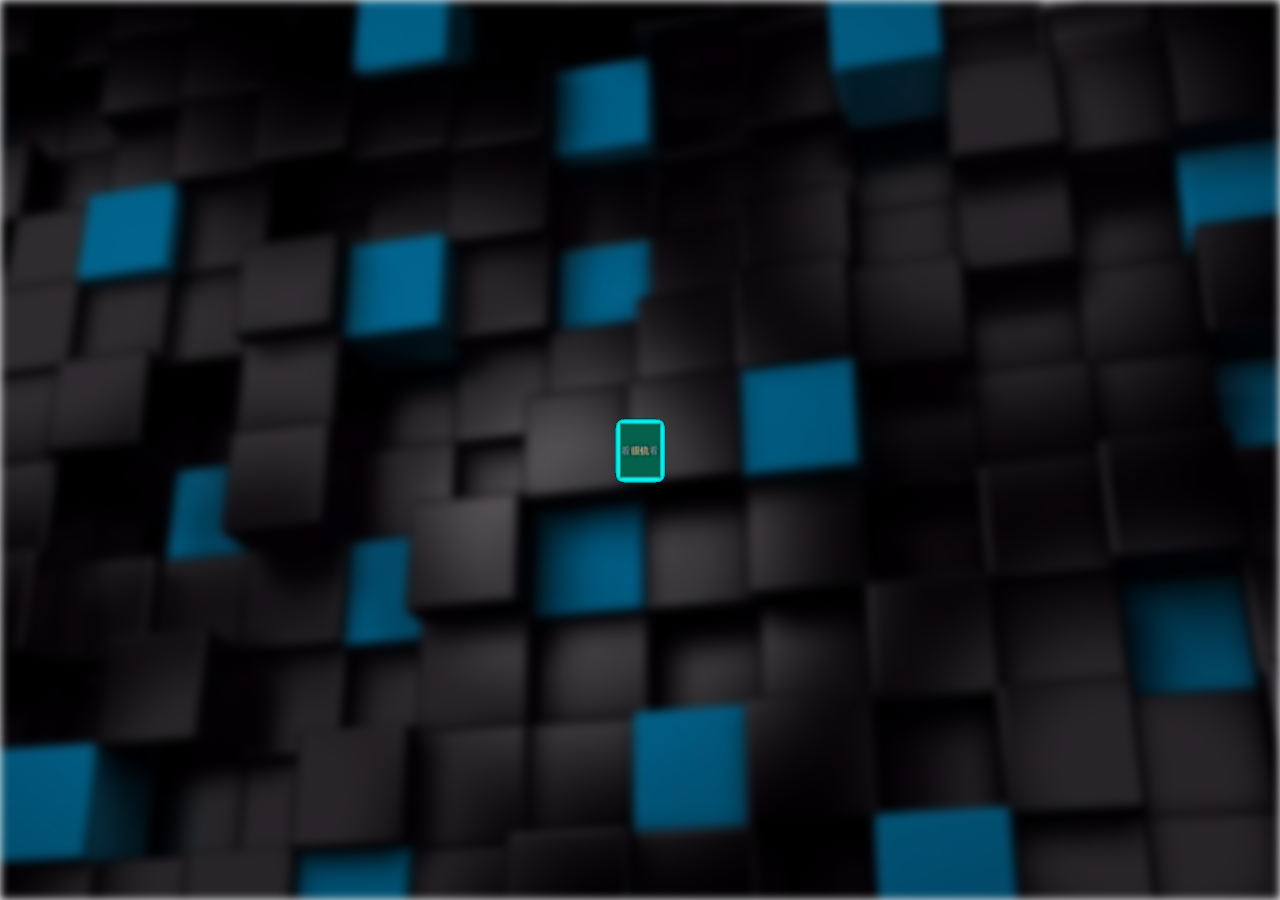
<file: 3D_effect.html>
<!DOCTYPE html>
<html lang='en' onselectstart='return false'>
<head>
<meta charset='utf-8' />
<style>
li,
ul,
div,
html,
body{
  margin: 0;
  padding: 0;
} 

html,
body{ height: 100% }

li{ list-style-type: none }

.wrap{
  height: 100%;
  overflow: hidden;
  perspective: 800px;
}

#box{
  top: 50%;
  left: 50%;
  width: 0;
  height: 0;
  position: relative;
  transform-style: preserve-3d;
  transform: translateZ(-1600px);
  z-index: 1;
}
#box li{
  top: -80px;
  left: -60px;
  width: 120px;
  height: 160px;
  position: absolute;
  text-align: center;
  line-height: 160px;
  background-color: rgba(5,100,80,0.2);
  border: 1px solid rgba(125,255,255,0.25);
  box-shadow: 0 0 15px rgba(0,255,255,0.5);
  cursor: pointer;
}
#box li span{
  font-size: 28px;
  font-weight: blod;
  text-shadow: 2px 2px 5px black;
  color: #efebef;
}

.mask{
  width: 100%;
  height: 100%;
  background: url('./images/bg_mask.jpg') no-repeat center;
  background-size: cover;
  filter: blur(5px);
}
.mask > .bg-mask{
  width: 100%;
  height: 100%;
  background: #000;
  opacity: 0.25;
}
</style>
</head>
<body>
<div class="wrap">
  <ul id="box"></ul>

  <div class="mask">
    <div class="bg-mask"></div>
  </div>
</div>
<script src='./js/3D_effect.js'></script>
<script>

// 开启一个独立的空间避免全局变量污染
(function(){
  let

  idx,
  timer,

  // 存放li 元素
  liElem,

  // 存放span 元素
  spanElem,

  // 记录布局类型
  currentStyle,

  // 鼠标X、Y坐标值
  oldCoordX,
  oldCoordY,
  nowCoordX,
  nowCoordY,

  // li 元素水平、垂直、纵深方向偏移位
  offsetStepX,
  offsetStepY,
  offsetStepZ,

  // li 元素的坐标
  liElemCoordX,
  liElemCoordY,
  liElemCoordZ,

  // 鼠标X、Y差值
  minusX = 0,
  minusY = 0,

  // X、Y偏移度数
  liElemDegX = 0,
  liElemDegY = 0,

  // li 元素的最大个数
  liElemMaxNum = 162,

  // li 元素 水平、垂直铺放的最大个数
  liElemRowMaxNum = 5,
  liElemColMaxNum = 5,

  // li 元素水平、垂直、纵深方向的最大间隔距离
  liElemOffsetX = 350,
  liElemOffsetY = 350,
  liElemOffsetZ = 350,

  // li 元素默认景深
  liElemDepDefault = -1000,

  // 避免覆盖默认景深值
  depDefault = liElemDepDefault-600;

  // 避免第一次拖动发生错位
  liElemDepZ = liElemDepDefault-600,

  // 单个方阵中 li 元素的总个数
  aScreenNum = liElemRowMaxNum*liElemColMaxNum,

  // li 元素纵深方向的最在间隔距离
  liElemDepMaxDist = parseInt(liElemMaxNum/aScreenNum),

  // 计算第一个li 元素的坐标点
  liElemFristSiteX = parseInt('-'+liElemRowMaxNum/2)*liElemOffsetX,
  liElemFristSiteY = parseInt('-'+liElemColMaxNum/2)*liElemOffsetY,
  liElemFristSiteZ = parseInt('-'+liElemDepMaxDist/2)*liElemOffsetZ,

  // 文本内容
  data = ['Python','双喜','眼镜','看什么看','馒头','樱花','假的','好好复习'];
 
  // 指定一个区间，获取一个随机数
  randomFrom = (lowerValue,upperValue) =>{
    return Math.floor(Math.random()*(upperValue-lowerValue+1)+lowerValue);
  }

  // 方阵
  gridLayout = _ =>{
    let arr = [...Array(liElemMaxNum).keys()];
    $('#box li').each(i =>{
      // 数组的索引
      let idx = randomFrom(0,arr.length-1);
      
      // 计算li 元素 水平、垂直、纵深方向的偏移位
      offsetStepX = ((i%aScreenNum)%liElemRowMaxNum)*liElemOffsetX;
      offsetStepY = parseInt((i%aScreenNum)/liElemColMaxNum)*liElemOffsetY;
      offsetStepZ = parseInt(i/aScreenNum)*liElemOffsetZ;

      // 计算当前li 元素的坐标值
      liElemCoordX = liElemFristSiteX+offsetStepX;
      liElemCoordY = liElemFristSiteY+offsetStepY;
      liElemCoordZ = liElemFristSiteZ+offsetStepZ;
       
      $('#box li').eq(arr[idx]).css({
        "transform":`translate3d(${liElemCoordX}px,${liElemCoordY}px,${liElemCoordZ}px)`,
        "transition": "4s ease-in-out"
      })

      // 删除数组中的值
      arr.splice(idx,1);
    }); currentStyle = gridLayout;
  }

  // 螺旋
  helixLayout = _ =>{
    let arr = [...Array(liElemMaxNum).keys()];
    $('#box li').each(i =>{
      let idx = randomFrom(0,arr.length-1);
      let liElemDegY = 10*i;
      let liElemDepY = -10*parseInt(liElemMaxNum/2)+10*i;

      $('#box li').eq(arr[idx]).css({
        "transform":`rotateY(${liElemDegY}deg) translateY(${liElemDepY}px) translateZ(${Math.abs(liElemDepDefault)}px)`,
        "transition": "4s ease-in-out"
      })

      // 删除数组中的值
      arr.splice(idx,1)
    }); currentStyle = helixLayout;
  }

  // 球形
  sphereLayout = _ =>{
    let arr = [...Array(liElemMaxNum).keys()];
    $('#box li').each(i =>{
      let idx = randomFrom(0,arr.length-1);
      let liElemDegY = 3*i;
      let liElemDegX = 30*i;

      $('#box li').eq(arr[idx]).css({
        "transform":`rotateY(${liElemDegY}deg) rotateX(${liElemDegX}deg) translateZ(${Math.abs(liElemDepDefault)}px)`,
        "transition": "4s ease-in-out"
      })

      // 删除数组中的值
      arr.splice(idx,1)
    }); currentStyle = sphereLayout;
  }

  // 三体
  threeLayout = _ =>{
    let arr = [...Array(liElemMaxNum).keys()];
    $('#box li').each(i =>{
      let idx = randomFrom(0,arr.length-1);
      let liElemDegY = 3*i;
      let liElemDegX = 60*i;

      $('#box li').eq(arr[idx]).css({
        "transform":`rotateY(${liElemDegY}deg) rotateX(${liElemDegX}deg) translateZ(${Math.abs(liElemDepDefault)}px)`,
        "transition": "4s ease-in-out"
      })

      // 删除数组中的值
      arr.splice(idx,1)
    }); currentStyle = threeLayout;
  }

  // 几何
  geomeLayout = _ =>{
    let arr = [...Array(liElemMaxNum).keys()];
    $('#box li').each(i =>{
      let idx = randomFrom(0,arr.length-1);
      let liElemDegY = 8.9*i;
      let liElemDegX = 2.9*i;

      $('#box li').eq(arr[idx]).css({
        "transform":`rotateY(${liElemDegY}deg) rotateX(${liElemDegX}deg) translateZ(${Math.abs(liElemDepDefault)}px)`,
        "transition": "4s ease-in-out"
      })

      // 删除数组中的值
      arr.splice(idx,1)
    }); currentStyle = geomeLayout;
  }

  // 曲线
  curveLayout = _ =>{
    let arr = [...Array(liElemMaxNum).keys()];
    $('#box li').each(i =>{
      let idx = randomFrom(0,arr.length-1);
      let liElemDegY = 1*i;
      let liElemDegX = 2*i;

      $('#box li').eq(arr[idx]).css({
        "transform":`rotateY(${liElemDegY}deg) rotateX(${liElemDegX}deg) translateZ(${liElemDepDefault}px)`,
        "transition": "4s ease-in-out"
      })

      // 删除数组中的值
      arr.splice(idx,1)
    }); currentStyle = curveLayout;
  }

  // 随机
  chaoticLayout = _ =>{
    $('#box li').each(function(i){
      // 随机生成li 元素的坐标点
      liElemCoordX = (Math.random()-0.5)*3000;
      liElemCoordY = (Math.random()-0.5)*3000;
      liElemCoordZ = (Math.random()-0.5)*3000;

      $(this).css({
        "transform":`translate3d(${liElemCoordX}px,${liElemCoordY}px,${liElemCoordZ}px)`,
        "transition": "4s ease-in-out"
      })
    }); currentStyle = chaoticLayout;
  }

  function main(){
    $([...Array(liElemMaxNum).keys()]).each(i =>{
      // 创建一个li 元素
      liElem = $('<li></li>');
      let idx = randomFrom(0,data.length-1);

      // 创建一个span 元素
      spanElem = $(`<span>${data[idx]}</span>`);
      liElem.append(spanElem);

      // 设置span 中的文本颜色
      spanElem.css('color',`rgb(${randomFrom(100,255)},${randomFrom(100,255)},${randomFrom(100,255)})`);

      // 将已创建的li 元素添加至容器中
      $('#box').append(liElem);
    })

    // 布局类型
    layoutStyle = [gridLayout, helixLayout, chaoticLayout, sphereLayout, 
    threeLayout, geomeLayout, curveLayout];

    // 鼠标移入移出效果
    $('#box li').hover(function(){
      $(this).css('border','1px solid rgba(125,255,255,0.75)');
      $(this).css('boxShadow','0 0 15px rgba(0,255,255,0.75)');
      $(this).css('transition','0s');
    },function(){
      $(this).css('border','1px solid rgba(125,255,255,0.25)');
      $(this).css('boxShadow','0 0 15px rgba(0,255,255,0.5)');
      $(this).css('transition','0s');
    })

    // 鼠标点击，切换布局
    $('#box li').click(function(){
      switch($(this).text()){
        case 'Grid': gridLayout(); break;
        case 'Helix': helixLayout(); break;
        case 'Three': threeLayout(); break;
        case 'Geome': geomeLayout(); break;
        case 'Curve': curveLayout(); break;
        case 'Sphere': sphereLayout(); break;
        case 'Chaotic': chaoticLayout(); break;

        default:
          while(true){
            idx = randomFrom(0,layoutStyle.length-1);
            if(layoutStyle[idx] != currentStyle){
              return layoutStyle[idx]();
            }
          }
          break;
      }
    })

    // 鼠标拖动与滚轮效果
    $(document).mousedown(function(event){
      event = event || window.event;

      // 上一个点的X、Y坐标
      oldCoordX = event.clientX;
      oldCoordY = event.clientY;

      $(this).on('mousemove',event =>{
        event = event || window.event;

        // 若上一个定时器存在，则将其删除
        timer && clearInterval(timer);

        // 当前点的X、Y坐标
        nowCoordX = event.clientX;
        nowCoordY = event.clientY;

        // 计算机X、Y差值
        minusX = nowCoordX - oldCoordX;
        minusY = nowCoordY - oldCoordY;

        // 更新上一个点的X、Y坐标值
        oldCoordX = nowCoordX;
        oldCoordY = nowCoordY;

        // 计算X、Y轴的移动度数
        liElemDegX -= minusY*0.1;
        liElemDegY += minusX*0.1;

        $('#box').css({
          "transform":`translateZ(${liElemDepZ}px) rotateX(${liElemDegX}deg) rotateY(${liElemDegY}deg)`
        })


      }).mouseup(_ =>{
        // 当鼠标弹起解除移动
        $(document).off('mousemove');

        // 若上一个定时器存在，则将其删除
        timer && clearInterval(timer);
  
        // 鼠标弹起后有缓动效果
        timer = setInterval(_ => {
          // 缓动差值 
          minusX *= 0.95;
          minusY *= 0.95;

          // 计算X、Y轴的移动度数
          liElemDegX -= minusY*0.1;
          liElemDegY += minusX*0.1;

          // 当差值超出指定范围时，则清除定时器
          Math.abs(minusX)<0.05
          && Math.abs(minusY)<0.05
          && clearInterval(timer);

          $('#box').css({
            "transform":`translateZ(${liElemDepZ}px) rotateX(${liElemDegX}deg) rotateY(${liElemDegY}deg)`
          })
        }, 12);
      })

    }).on('mousewheel DOMMouseScroll',e =>{
        // 若上一个定时器存在，则将其删除
        timer && clearInterval(timer);

        // 获取鼠标滚动方向
        let step = (e.originalEvent.wheelDelta
        && (e.originalEvent.wheelDelta >0?1:-1))
        || (e.originalEvent.detail && (e.originalEvent.detail >0?-1:1));

        // 计算滚轮滚动时Z 轴景深的步长
        liElemDepZ = depDefault += step*90;

        $('#box').css({
          "transform":`translateZ(${liElemDepZ}px) rotateX(${liElemDegX}deg) rotateY(${liElemDegY}deg)`
        })

        // 设置缓动效果
        timer = setInterval(_ => {
          // 缓动步长
          step *= 0.6;
          liElemDepZ += step*80;

          Math.abs(step) < 0.000005
          && clearInterval(timer);

          $('#box').css({
            "transform":`translateZ(${liElemDepZ}px) rotateX(${liElemDegX}deg) rotateY(${liElemDegY}deg)`
          })
        }, 12);
      })

    // 加载布局
    setTimeout(gridLayout,1000);
  }

  main();

})();
</script>
</body>
</html>
</file>
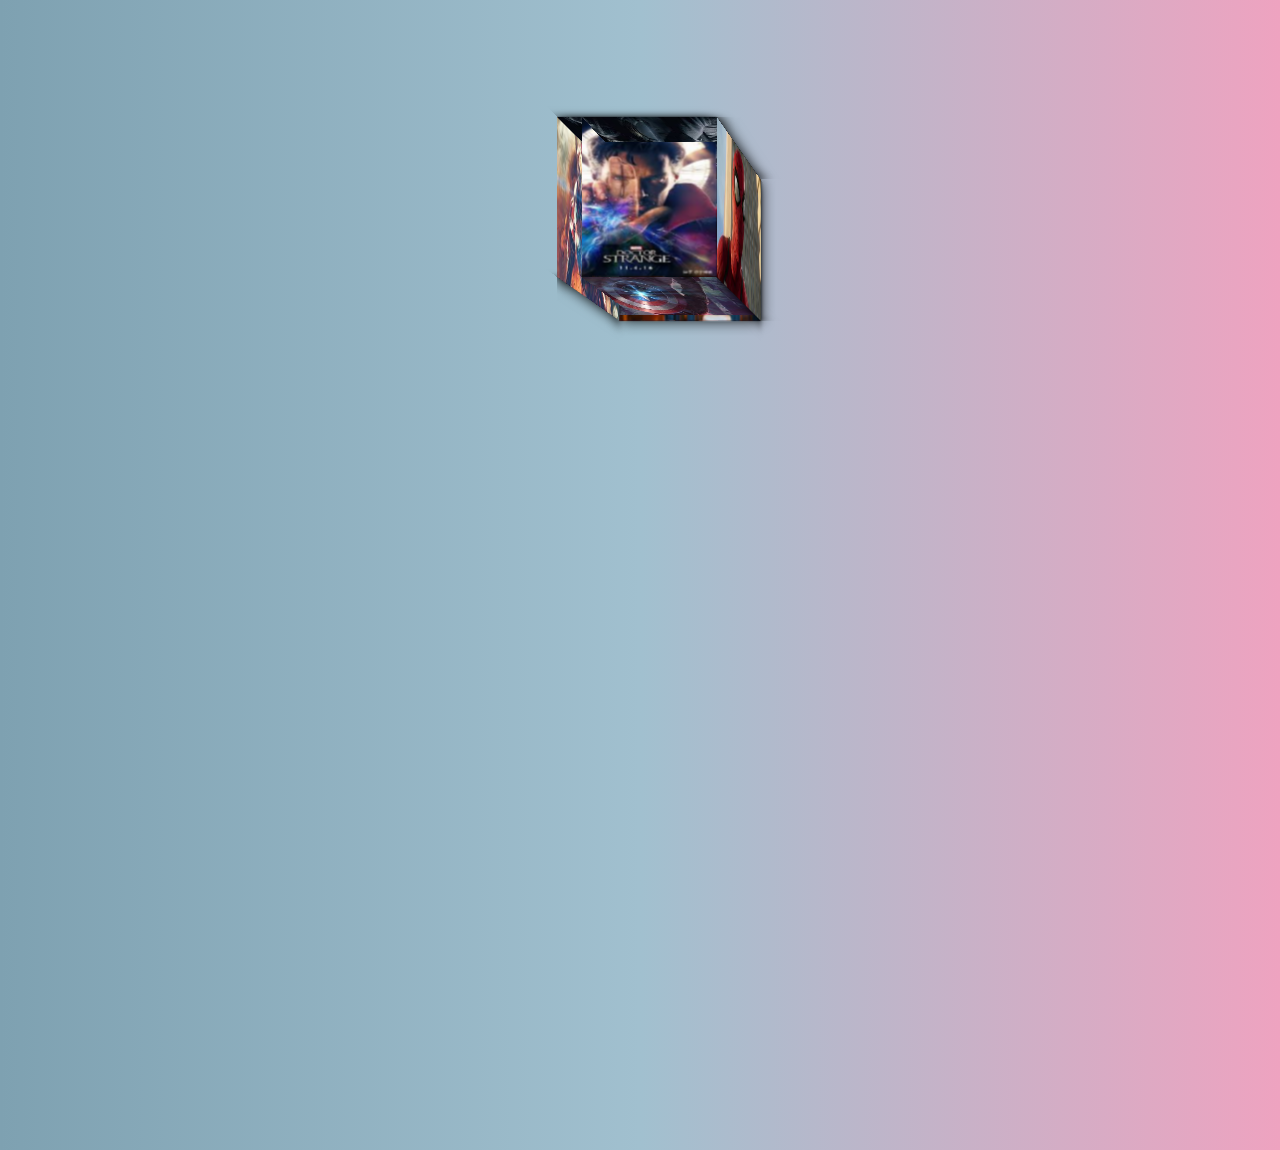
<file: 3D_introduce_box.html>
<!DOCTYPE html>
<html lang="en">
<head>
    <meta charset="UTF-8">
    <title>introduce</title>
    <style>
        body {
    /* 网页背景颜色 */
    background: linear-gradient(to right, rgb(126, 161, 177) 0%, rgb(161, 192, 207) 50%, rgb(238, 163, 192) 100%);
}

        * {
            padding: 0;
            margin: 0;
        }

        html, body {
            height: 100%;
        }

        .center {
            position: absolute;
            left: 0;
            right: 0;
            top: 0;
            bottom: 0;
            margin: auto auto;
        }

        .maxDiv {
            /* 3D透视效果 */
            perspective: 1200px;
            width: 1000px;
            height: 1000px;
            position: relative;
            top: 150px;
            left: 450px;
        }

        .minDiv {
            /* 单个面的大小 */
            width: 150px;
            height: 150px;
            transform-style: preserve-3d;
            /* 旋转动画 */
            animation: go 8s linear infinite;
        }

        .minDiv > div {
            width: 150px;
            height: 150px;
            box-shadow: 0 0 15px;
            position: absolute;
            transition: 1s;
            /* 动画播放状态为运行 */
            animation-play-state: running;
        }

        /* 鼠标悬停时暂停动画 */
        .minDiv:hover {
            animation-play-state: paused;
        }

        /* 鼠标悬停时改变颜色动画 */
        .minDiv:hover > div {
            animation: goColor 3s linear forwards;
        }

      /* 对第一个子元素进行变换，使其沿着 Z 轴平移 -75px */
        .minDiv > div:nth-child(1) {
            transform: translateZ(-75px);
        }

        /* 对第二个子元素进行变换，使其绕 Y 轴旋转 90 度并沿 Z 轴平移 75px */
        .minDiv > div:nth-child(2) {
            transform: rotateY(90deg) translateZ(75px);
        }

        /* 对第三个子元素进行变换，使其绕 Y 轴旋转 90 度并沿 Z 轴平移 -75px */
        .minDiv > div:nth-child(3) {
            transform: rotateY(90deg) translateZ(-75px);
        }

        /* 对第四个子元素进行变换，使其绕 X 轴旋转 90 度并沿 Z 轴平移 -75px */
        .minDiv > div:nth-child(4) {
            transform: rotateX(90deg) translateZ(-75px);
        }

        /* 对第五个子元素进行变换，使其绕 X 轴旋转 90 度并沿 Z 轴平移 75px */
        .minDiv > div:nth-child(5) {
            transform: rotateX(90deg) translateZ(75px);
        }

        /* 对第六个子元素进行变换，使其沿着 Z 轴平移 75px */
        .minDiv > div:nth-child(6) {
            transform: translateZ(75px);
        }

        /* 鼠标悬停时改变位置动画 */
        /* 对第一个子元素进行变换，使其沿着 Z 轴平移 -150px */
        .minDiv:hover > div:nth-child(1) {
            transform: translateZ(-150px);
        }

        /* 对第三个子元素进行变换，使其绕 Y 轴旋转 90 度并沿 Z 轴平移 -150px */
        .minDiv:hover > div:nth-child(3) {
            transform: rotateY(90deg) translateZ(-150px);
        }

        /* 对第四个子元素进行变换，使其绕 X 轴旋转 90 度并沿 Z 轴平移 -150px */
        .minDiv:hover > div:nth-child(4) {
            transform: rotateX(90deg) translateZ(-150px);
        }

        /* 对第二个子元素进行变换，使其绕 Y 轴旋转 90 度并沿 Z 轴平移 150px */
        .minDiv:hover > div:nth-child(2) {
            transform: rotateY(90deg) translateZ(150px);
        }

        /* 对第五个子元素进行变换，使其绕 X 轴旋转 90 度并沿 Z 轴平移 150px */
        .minDiv:hover > div:nth-child(5) {
            transform: rotateX(90deg) translateZ(150px);
        }

        /* 对第六个子元素进行变换，使其沿着 Z 轴平移 150px */
        .minDiv:hover > div:nth-child(6) {
            transform: translateZ(150px);
        }

        /* 定义 span 子元素的样式 */
        .minDiv>span {
            display: block;
            height: 50px;
            width: 50px;
            transform-style: preserve-3d;
        }

        /* 鼠标悬停时对 span 子元素应用名为 "go" 的动画，持续时间 4 秒，线性变化，无限循环 */
        .minDiv:hover >span {
            animation: go 4s linear infinite;
        }

        /* 定义 span 子元素中的 div 子元素的样式 */
        .minDiv>span>div {
            height: 50px;
            width: 50px;
            position: absolute;
            box-shadow: 0 0 10px rgba(156, 225, 27, 0.2);
        }

        /* 对 span 子元素中的第一个 div 子元素进行变换，使其沿着 Z 轴平移 -25px */
        .minDiv>span>div:nth-child(1) {
            transform: translateZ(-25px);
        }

        /* 对 span 子元素中的第二个 div 子元素进行变换，使其绕 Y 轴旋转 90 度并沿 Z 轴平移 25px */
        .minDiv>span>div:nth-child(2) {
            transform: rotateY(90deg) translateZ(25px);
        }

        /* 对 span 子元素中的第三个 div 子元素进行变换，使其绕 Y 轴旋转 90 度并沿 Z 轴平移 -25px */
        .minDiv>span>div:nth-child(3) {
            transform: rotateY(90deg) translateZ(-25px);
        }

        /* 对 span 子元素中的第四个 div 子元素进行变换，使其绕 X 轴旋转 90 度并沿 Z 轴平移 -25px */
        .minDiv>span>div:nth-child(4) {
            transform: rotateX(90deg) translateZ(-25px);
        }

        /* 对 span 子元素中的第五个 div 子元素进行变换，使其绕 X 轴旋转 90 度并沿 Z 轴平移 25px */
        .minDiv>span>div:nth-child(5) {
            transform: rotateX(90deg) translateZ(25px);
        }

        /* 对 span 子元素中的第六个 div 子元素进行变换，使其沿着 Z 轴平移 25px */
        .minDiv>span>div:nth-child(6) {
            transform: translateZ(25px);
        }

        /* 定义名为 "goColor" 的关键帧动画 */
        @keyframes goColor {
            0% {
                opacity: 0.5;
                box-shadow: 0 0 15px rgba(118,2,253,0.1);
            }

            50% {
                opacity: 0.7;
                box-shadow: 0 0 15px rgba(118,2,253,0.2);
            }

            100% {
                opacity: 0.5;
                box-shadow: 0 0 15px rgba(118,2,253,0.1);
            }
        }

        /* 定义名为 "go" 的关键帧动画 */
        @keyframes go {
            100% {
                transform: rotateX(360deg) rotateY(360deg) rotateZ(360deg);
            }
        }

        /* 选择所有嵌套的 div 元素中的 img 元素，并设置其宽度为 100%、高度为 100%、背景重复方式为不重复、背景大小为覆盖 */
        div div img {
            width: 100%;
            height: 100%;
            background-repeat: no-repeat;
            background-size: cover;
        }

        /* 选择所有 h2 元素，并设置其左边距为 400px、顶部边距为 100px */
        h2 {
            margin-left: 400px;
            margin-top: 100px;
        }
    </style>
</head>

<div class="maxDiv center">
    <div class="minDiv">
        <div><img src="./images/01.jpg"></div>
        <div><img src="./images/02.jpg"></div>
        <div><img src="./images/03.jpg"></div>
        <div><img src="./images/04.jpg"></div>
        <div><img src="./images/05.jpg"></div>
        <div><img src="./images/06.jpg"></div>
        
        <span class="center">
            <div><img src="./images/01.jpg"></div>
            <div><img src="./images/02.jpg"></div>
            <div><img src="./images/03.jpg"></div>
            <div><img src="./images/04.jpg"></div>
            <div><img src="./images/05.jpg"></div>
            <div><img src="./images/06.jpg"></div>
         </span>
    </div>
</div>
</html>
</file>
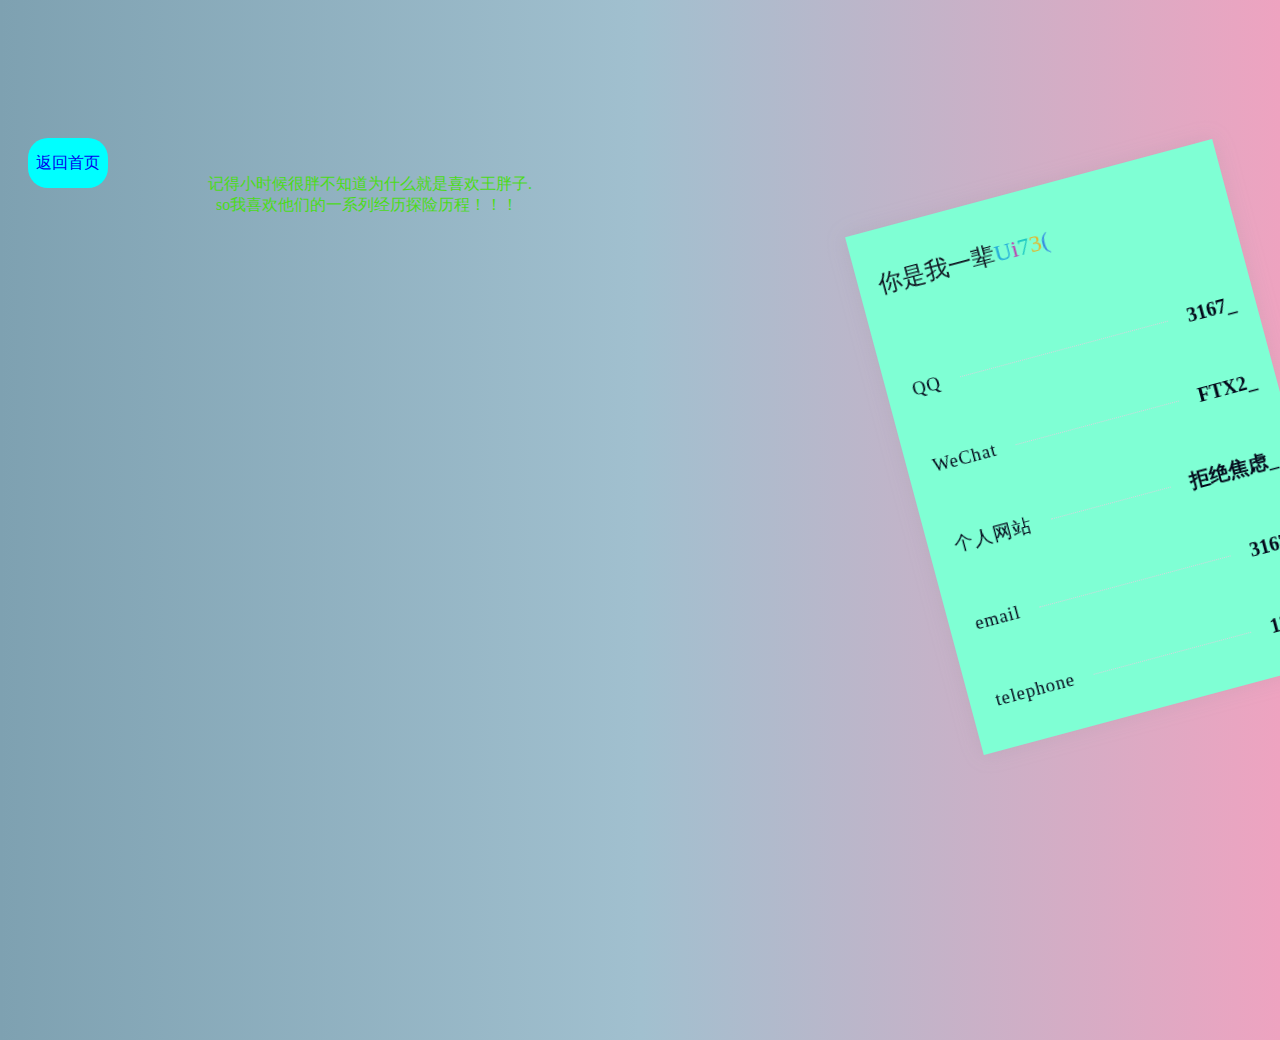
<file: contact_us.html>
<!DOCTYPE html>
<html lang="en">
<head>
    <meta charset="UTF-8">
    <meta name="viewport" content="width=device-width, initial-scale=1.0">
    <link rel="stylesheet" href="./css/联系我们.css">
    <title>联系我们</title>
</head>
<body>
    <div class="button" style="background-color: aqua; width: 80px;height: 50px; text-align: center; line-height: 50px; border-radius: 20px; position: relative; top: 130px; left: 20px;"><a href="index.html" style="list-style: none; text-decoration: none;">返回首页</a></div>
    <!-- 为什么选胖子 -->
    <div style="position: relative; top: 100px; left: 200px;">
        <p style="color: rgb(76, 219, 24);">记得小时候很胖不知道为什么就是喜欢王胖子.<br>&nbsp;&nbsp;so我喜欢他们的一系列经历探险历程！！！</p>
    </div>

    <!-- 发票 -->
    <div id="callbj">
        <div id="fa">
            <div class="wrap">
                <div class="menu-frame menu">
                    <div class="inner">
                        <div class="menu-head">
                            <p class="menu-info" id="xf_txt"></p>
                        </div>
                        <div class="menu-list">
                            <div class="menu-item">
                                <a href="#"><i class="fa fa-qq fa-siz icon-3d "></i></a>
                                <h3 class="menu-name">&nbsp;QQ</h3>
                                <p class="menu-price">
                                    <span class="num" id="xf_type_qq">3167089271</span>
                                </p>
                            </div>
                            <div class="menu-item">
                                <a href="#"><i class="fa fa-weixin fa-siz icon-3d "></i></a>
                                <h3 class="menu-name">&nbsp;WeChat</h3>
                                <p class="menu-price">
                                    <span class="num" id="xf_type_wx">FTX2305</span>
                                </p>
                            </div>
                            <div class="menu-item">
                                <a href="#"><i class="fa fa-bookmark fa-siz icon-3d "></i></a>
                                <h3 class="menu-name">&nbsp;个人网站</h3>
                                <p class="menu-price">
                                    <span class="num" id="xf_type_ws">拒绝焦虑ok.com</span>
                                </p>
                            </div>
                            <div class="menu-item">
                                <a href="#"><i class="fa fa-envelope-o fa-siz icon-3d "></i></a>
                                <h3 class="menu-name">&nbsp;email</h3>
                                <p class="menu-price">
                                    <span class="num" id="xf_type_em">3167089271@qq.com</span>
                                </p>
                            </div>
                            <div class="menu-item">
                                <a href="#"><i class="fa fa-headphones fa-siz icon-3d "></i></a>
                                <h3 class="menu-name">&nbsp;telephone</h3>
                                <p class="menu-price">
                                    <span class="num" id="xf_type_tl">13888后面自己查</span>
                                </p>
                            </div>
                
                        </div>

</body>
<script src="./js/contace_us.js"></script>
</html>
</file>
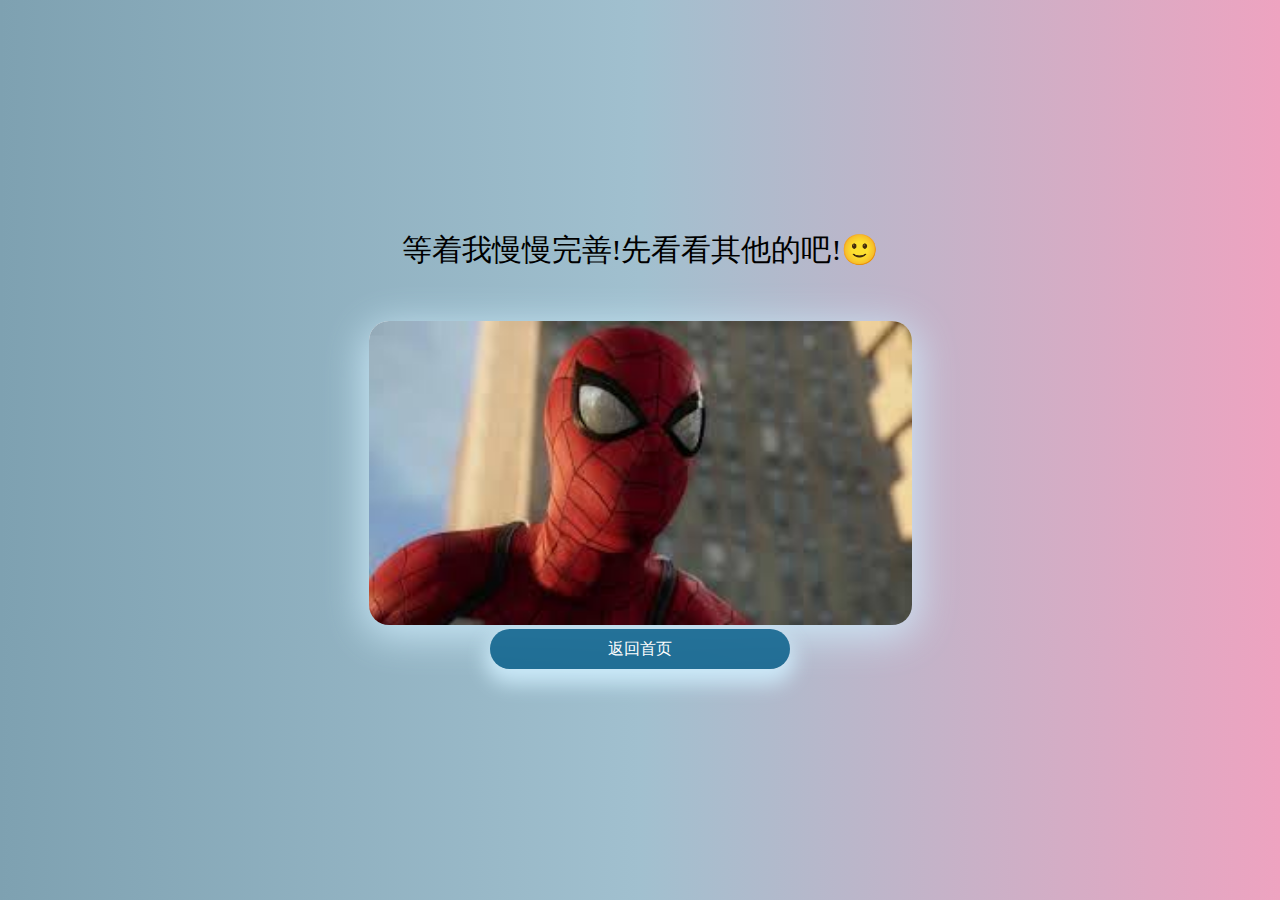
<file: error_404.html>
<!DOCTYPE html>
<html>
	<head>
		<meta charset="utf-8" />
		<meta name="viewport" content="width=device-width, initial-scale=1">
		<title>404~~</title>
		<link rel="shortcut icon" href="./images/樱花01.jpg">
		<style type="text/css">
			body{
                background: linear-gradient(to right, rgb(126, 161, 177) 0%,rgb(161, 192, 207) 50%,rgb(238, 163, 192) 100%);
			}
            /* 盒子 */
			#error{
				width: 543px;
				height: 300px;
				background-color: #ffffff;
				box-shadow: 0px 10px 40px 5px rgba(209, 240, 255, .85);
				margin: 0 auto;
				margin-top: 250px;
				border-radius: 20px;

			}
			a{
				display: block;
				margin: 0 auto;
				width: 300px;
				text-decoration: none;
				height: 40px;
				background: #0f638de0;
				box-shadow: 0px 10px 20px 5px rgba(209, 240, 255, .85);
				border-radius: 20px;
				font-size: 16px;
				font-weight: 400;
				color: #ffffff;
				line-height: 40px;
				text-align: center;

			}

            a:hover{
                background-color: skyblue;
                transition: 2s;
            }

            /* 蜘蛛侠图片 */
            #error img{
                width: 543px;
                border-radius: 20px;
            }
            p{
                position: relative;
                top: 200px;
                font-size: 30px;
            }
		</style>
	</head>
	<body>
        <p style="text-align: center">等着我慢慢完善!先看看其他的吧!🙂</p>
		<div id="error"><img src="./images/02.jpg" ><a href="index.html">返回首页</a></div>
	</body>
</html>
</file>
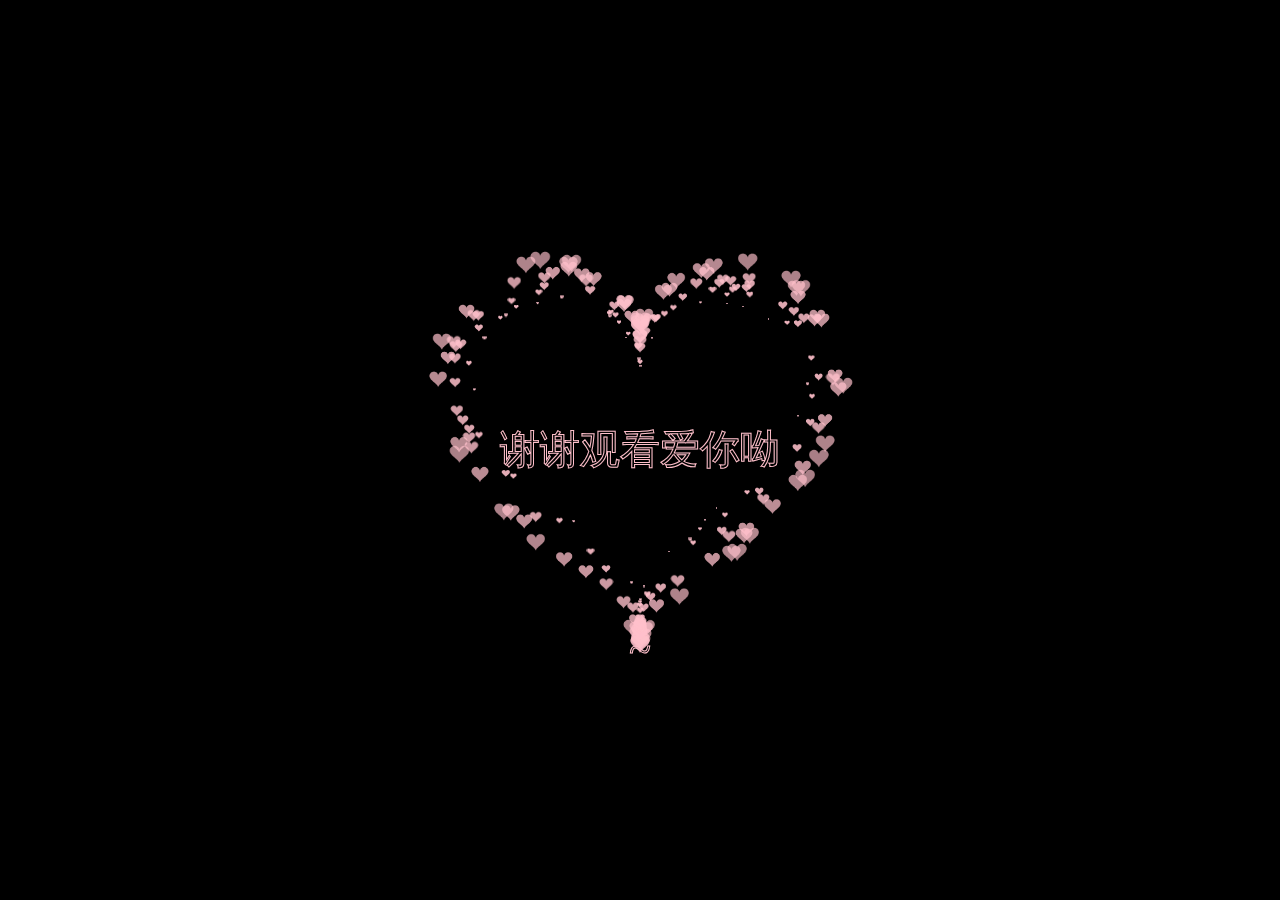
<file: heart_end.html>
<!doctype html>
<html>
<head>
<meta charset="utf-8">
<title>爱心</title>

<style>
html, body {
  height: 100%;
  padding: 0;
  margin: 0;
  background: #000;
}
canvas {
  position: absolute;
  width: 100%;
  height: 100%;
}
.text{
  position: absolute;
  width: 300px;
  height: 200px;
  left: 50%;
  top: 50%;
  margin-left: -150px;
  margin-top: -100px;
  text-align: center;
  font-size: 40px;
  -webkit-text-stroke: 1px pink;
  color: transparent;
  line-height: 200px;
}
</style>
</head>
<body>

<canvas id="pinkboard"></canvas>
<div class="text">谢谢观看爱你呦~</div>


<script src="./js/heart_end.js"></script>

</body>
</html>
</file>
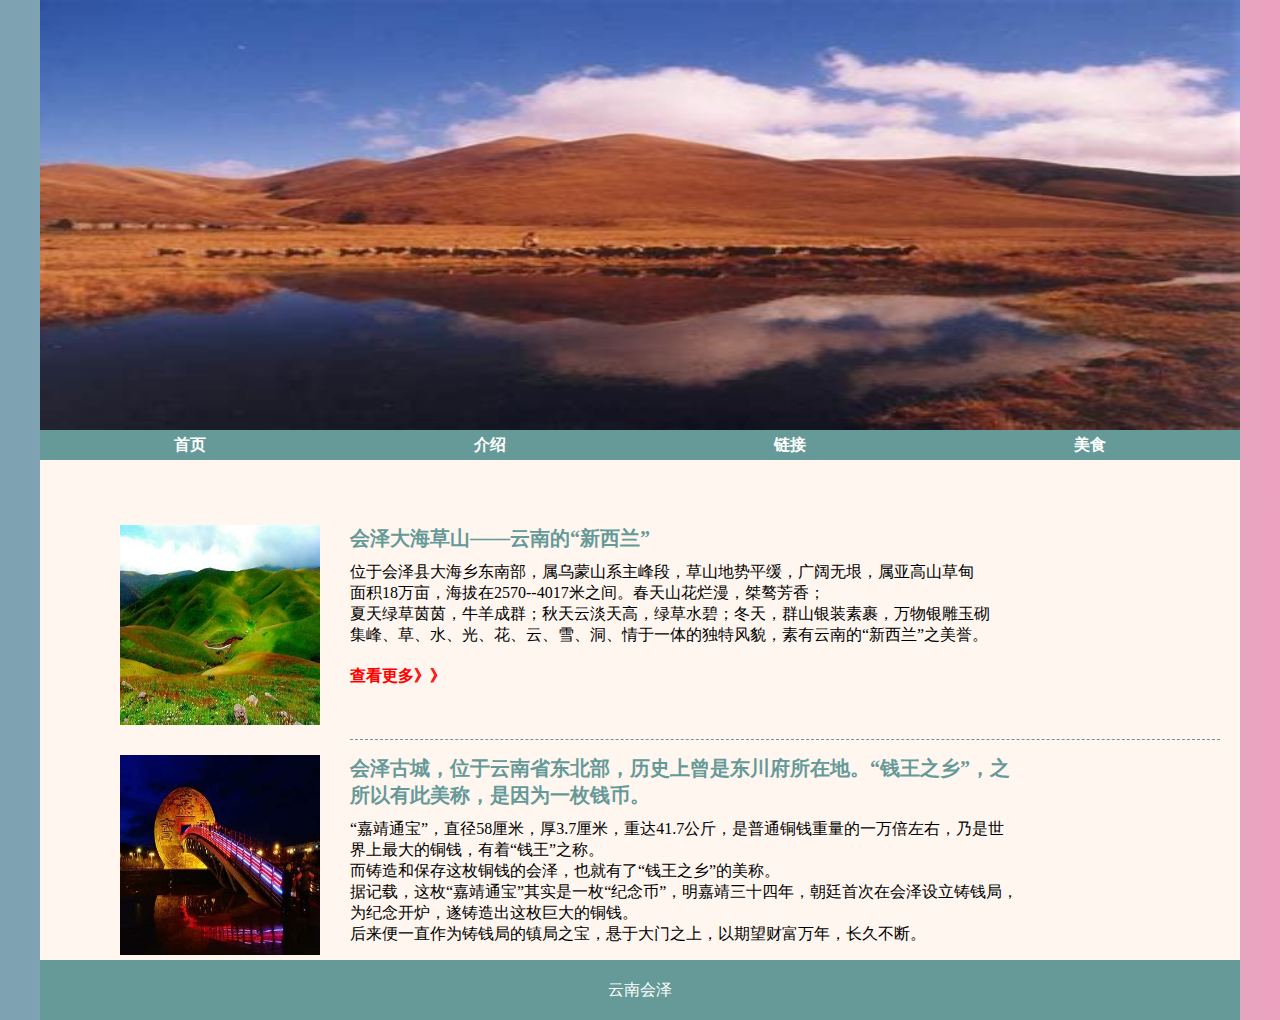
<file: hometown_introduce.html>
<!DOCTYPE html>
<html lang="en">

<head>
    <meta charset="UTF-8">
    <meta name="viewport" content="width=device-width, initial-scale=1.0">
    <title>Document</title>
    
    <style>
          body{
            /* 网页背景颜色 */
            background: linear-gradient(to right, rgb(126, 161, 177) 0%,rgb(161, 192, 207) 50%,rgb(238, 163, 192) 100%);
        }
            *{
        padding: 0;
        margin: 0;
        box-sizing: border-box;
        }
        a{
            color: white;
            text-decoration: none;
        }
        .more{
            color: red !important;
        }

        .container{
            width: 1200px;
            margin: 0 auto;
            overflow: hidden; 
        }
        .middle{
            width: 3610px;
            height: 430px;
            animation: switch 5s ease-out infinite;
        }
        @keyframes switch {
            0%, 25% {
                margin-left: 0;
            }
            35%, 60% {
                margin-left: -1205px;
            }
            70%, 100% {
                margin-left: -2405px;
            }
        }
        .middle img{
            width:1200px;
            height: 100%;
        }

        header{
            height: 100px;
            width: 1200px;
            background:#669a98;
            margin: 0 auto;
            text-align: center;
        }
        .nav{
            width: 1200px;
            height: 30px;
            color: white;
            font-weight: bold;
            background:#669a98;
            margin: 0 auto;
            display: flex;
            justify-content: space-around;
            align-items: center;
        }
        .nav span:hover,a:hover{
            color: tomato ;
            transform: scale(1.2);
            transition: all 0.5s ;
        }
        .bottom{
            width: 1200px;
            margin: 0 auto;
            height: 500px;
            display: flex;
            padding: 20px;
            background: #fff6ef;
            justify-content: space-between;
        }
        .left{
            width: 20%;
        }
        .left1{
            width: 100%;
        }
        .left1>img{
            width: 100%;
        }
        .left2{
            width: 100%;
            display: flex;
            justify-content: space-between;
            flex-wrap: wrap;
            margin-bottom: 1px;
        }
        .left2>img{
            width: 49%;
            margin: 1px auto;
        }
        .right{
            width:75%;
            padding-top: 30px;
        }
        h3{
            color: #669a98;
            margin-bottom: 10px;
            font-size: 20px;
        }
        .right1{
            display: flex;
            justify-content: space-between;
            border-bottom: 1px dashed #669a98;
            padding-bottom: 10px;
            margin-top: 15px;
        }
        .red{
            color: red;
            margin-top: 20px;
            font-weight: bold;
        }
        .closer{
            margin: 0 auto;
            width: 1200px;
            height: 60px;
            background: #669a98;
            text-align: center;
            line-height: 60px;
            color: white;
        }

    </style>
</head>

<body>
 
    <div class="container">
    <div class="middle">
      <img src="./images/大海草山1.jpg" alt="">
      <img src="./images/樱花03.jpg" alt="">  
      <img src="./images/会泽古城.jpg" alt="">   
    </div>
    </div>
    <div class="nav">
        <span><a href="index.html">首页</a></span>
        <span><a href="https://www.mafengwo.cn/poi/6329846.html" target="_blank">介绍</a></span>
        <span><a href="#">链接</a></span>
        <span><a href="https://www.sohu.com/a/588287781_121123529">美食</a></span>
    </div>

    <div class="bottom">
        <div class="left">
        </div>

        <!-- 正下方的景点介绍 -->
        <div class="right">
            <div class="right1">
                <div>
                    <h3>会泽大海草山——云南的“新西兰”</h3>
                    <p>
                        位于会泽县大海乡东南部，属乌蒙山系主峰段，草山地势平缓，广阔无垠，属亚高山草甸<br>
                        面积18万亩，海拔在2570--4017米之间。春天山花烂漫，桀骜芳香； <br>
                        夏天绿草茵茵，牛羊成群；秋天云淡天高，绿草水碧；冬天，群山银装素裹，万物银雕玉砌<br>
                        集峰、草、水、光、花、云、雪、洞、情于一体的独特风貌，素有云南的“新西兰”之美誉。
                    </p>
                    <p class="red">
                       <a href="https://www.mafengwo.cn/poi/6329846.html" class="more">查看更多》》</a>
                    </p>
                </div>
                <div>
                    <img src="./images/大海草山.jpg" alt="" style="width: 200px; height: 200px; position: relative; left: -900px;">
                </div>
            </div>
            <div class="right1">
                <div>
                    <h3>会泽古城，位于云南省东北部，历史上曾是东川府所在地。“钱王之乡”，之所以有此美称，是因为一枚钱币。</h3>
                    <p>“嘉靖通宝”，直径58厘米，厚3.7厘米，重达41.7公斤，是普通铜钱重量的一万倍左右，乃是世界上最大的铜钱，有着“钱王”之称。<br>
                        而铸造和保存这枚铜钱的会泽，也就有了“钱王之乡”的美称。<br>
                        据记载，这枚“嘉靖通宝”其实是一枚“纪念币”，明嘉靖三十四年，朝廷首次在会泽设立铸钱局，为纪念开炉，遂铸造出这枚巨大的铜钱。<br>
                        后来便一直作为铸钱局的镇局之宝，悬于大门之上，以期望财富万年，长久不断。
                    </p>
                </div>
                <div>
                    <img src="./images/会泽铜钱.jpg" alt="" style="width: 200px; height: 200px; position: relative; left: -900px;">
                </div>
            </div>
        </div>
    </div>
    <div class="closer">
        <a href="https://baike.baidu.com/item/%E4%BC%9A%E6%B3%BD%E5%8E%BF/704089">云南会泽</a>
    </div>
</body>
</html>
</file>
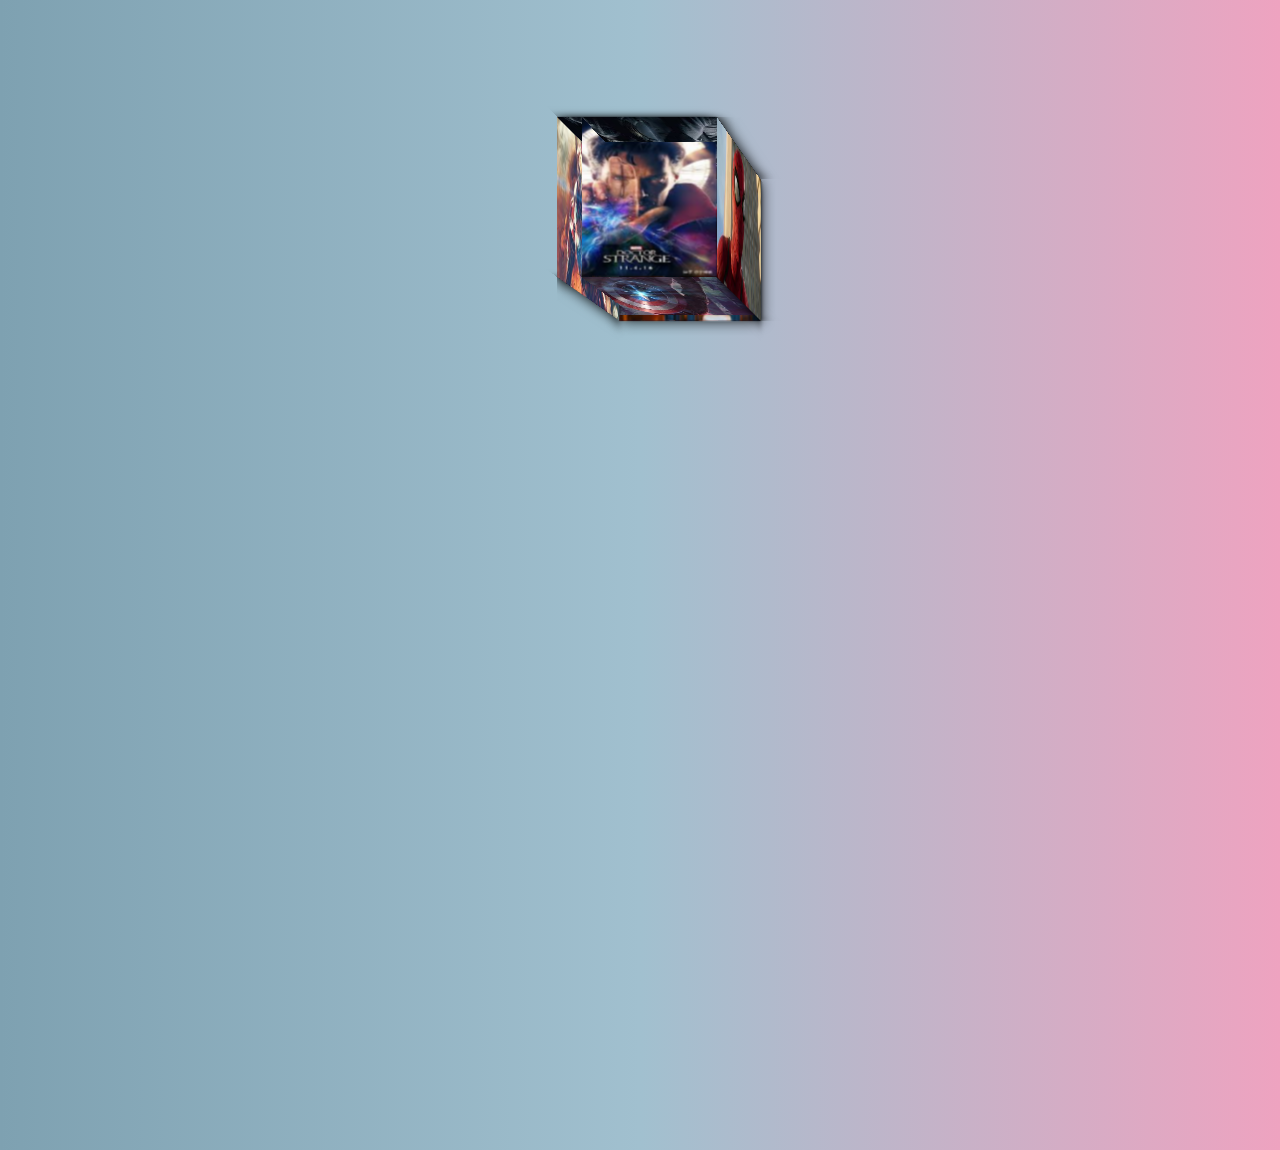
<file: introduce_box.html>
<!DOCTYPE html>
<html lang="en">
<head>
    <meta charset="UTF-8">
    <title>introduce</title>
    <style>
        body {
    /* 网页背景颜色 */
    background: linear-gradient(to right, rgb(126, 161, 177) 0%, rgb(161, 192, 207) 50%, rgb(238, 163, 192) 100%);
}

        * {
            padding: 0;
            margin: 0;
        }

        html, body {
            height: 100%;
        }

        .center {
            position: absolute;
            left: 0;
            right: 0;
            top: 0;
            bottom: 0;
            margin: auto auto;
        }

        .maxDiv {
            /* 3D透视效果 */
            perspective: 1200px;
            width: 1000px;
            height: 1000px;
            position: relative;
            top: 150px;
            left: 450px;
        }

        .minDiv {
            /* 单个面的大小 */
            width: 150px;
            height: 150px;
            transform-style: preserve-3d;
            /* 旋转动画 */
            animation: go 8s linear infinite;
        }

        .minDiv > div {
            width: 150px;
            height: 150px;
            box-shadow: 0 0 15px;
            position: absolute;
            transition: 1s;
            /* 动画播放状态为运行 */
            animation-play-state: running;
        }

        /* 鼠标悬停时暂停动画 */
        .minDiv:hover {
            animation-play-state: paused;
        }

        /* 鼠标悬停时改变颜色动画 */
        .minDiv:hover > div {
            animation: goColor 3s linear forwards;
        }

      /* 对第一个子元素进行变换，使其沿着 Z 轴平移 -75px */
        .minDiv > div:nth-child(1) {
            transform: translateZ(-75px);
        }

        /* 对第二个子元素进行变换，使其绕 Y 轴旋转 90 度并沿 Z 轴平移 75px */
        .minDiv > div:nth-child(2) {
            transform: rotateY(90deg) translateZ(75px);
        }

        /* 对第三个子元素进行变换，使其绕 Y 轴旋转 90 度并沿 Z 轴平移 -75px */
        .minDiv > div:nth-child(3) {
            transform: rotateY(90deg) translateZ(-75px);
        }

        /* 对第四个子元素进行变换，使其绕 X 轴旋转 90 度并沿 Z 轴平移 -75px */
        .minDiv > div:nth-child(4) {
            transform: rotateX(90deg) translateZ(-75px);
        }

        /* 对第五个子元素进行变换，使其绕 X 轴旋转 90 度并沿 Z 轴平移 75px */
        .minDiv > div:nth-child(5) {
            transform: rotateX(90deg) translateZ(75px);
        }

        /* 对第六个子元素进行变换，使其沿着 Z 轴平移 75px */
        .minDiv > div:nth-child(6) {
            transform: translateZ(75px);
        }

        /* 鼠标悬停时改变位置动画 */
        /* 对第一个子元素进行变换，使其沿着 Z 轴平移 -150px */
        .minDiv:hover > div:nth-child(1) {
            transform: translateZ(-150px);
        }

        /* 对第三个子元素进行变换，使其绕 Y 轴旋转 90 度并沿 Z 轴平移 -150px */
        .minDiv:hover > div:nth-child(3) {
            transform: rotateY(90deg) translateZ(-150px);
        }

        /* 对第四个子元素进行变换，使其绕 X 轴旋转 90 度并沿 Z 轴平移 -150px */
        .minDiv:hover > div:nth-child(4) {
            transform: rotateX(90deg) translateZ(-150px);
        }

        /* 对第二个子元素进行变换，使其绕 Y 轴旋转 90 度并沿 Z 轴平移 150px */
        .minDiv:hover > div:nth-child(2) {
            transform: rotateY(90deg) translateZ(150px);
        }

        /* 对第五个子元素进行变换，使其绕 X 轴旋转 90 度并沿 Z 轴平移 150px */
        .minDiv:hover > div:nth-child(5) {
            transform: rotateX(90deg) translateZ(150px);
        }

        /* 对第六个子元素进行变换，使其沿着 Z 轴平移 150px */
        .minDiv:hover > div:nth-child(6) {
            transform: translateZ(150px);
        }

        /* 定义 span 子元素的样式 */
        .minDiv>span {
            display: block;
            height: 50px;
            width: 50px;
            transform-style: preserve-3d;
        }

        /* 鼠标悬停时对 span 子元素应用名为 "go" 的动画，持续时间 4 秒，线性变化，无限循环 */
        .minDiv:hover >span {
            animation: go 4s linear infinite;
        }

        /* 定义 span 子元素中的 div 子元素的样式 */
        .minDiv>span>div {
            height: 50px;
            width: 50px;
            position: absolute;
            box-shadow: 0 0 10px rgba(156, 225, 27, 0.2);
        }

        /* 对 span 子元素中的第一个 div 子元素进行变换，使其沿着 Z 轴平移 -25px */
        .minDiv>span>div:nth-child(1) {
            transform: translateZ(-25px);
        }

        /* 对 span 子元素中的第二个 div 子元素进行变换，使其绕 Y 轴旋转 90 度并沿 Z 轴平移 25px */
        .minDiv>span>div:nth-child(2) {
            transform: rotateY(90deg) translateZ(25px);
        }

        /* 对 span 子元素中的第三个 div 子元素进行变换，使其绕 Y 轴旋转 90 度并沿 Z 轴平移 -25px */
        .minDiv>span>div:nth-child(3) {
            transform: rotateY(90deg) translateZ(-25px);
        }

        /* 对 span 子元素中的第四个 div 子元素进行变换，使其绕 X 轴旋转 90 度并沿 Z 轴平移 -25px */
        .minDiv>span>div:nth-child(4) {
            transform: rotateX(90deg) translateZ(-25px);
        }

        /* 对 span 子元素中的第五个 div 子元素进行变换，使其绕 X 轴旋转 90 度并沿 Z 轴平移 25px */
        .minDiv>span>div:nth-child(5) {
            transform: rotateX(90deg) translateZ(25px);
        }

        /* 对 span 子元素中的第六个 div 子元素进行变换，使其沿着 Z 轴平移 25px */
        .minDiv>span>div:nth-child(6) {
            transform: translateZ(25px);
        }

        /* 定义名为 "goColor" 的关键帧动画 */
        @keyframes goColor {
            0% {
                opacity: 0.5;
                box-shadow: 0 0 15px rgba(118,2,253,0.1);
            }

            50% {
                opacity: 0.7;
                box-shadow: 0 0 15px rgba(118,2,253,0.2);
            }

            100% {
                opacity: 0.5;
                box-shadow: 0 0 15px rgba(118,2,253,0.1);
            }
        }

        /* 定义名为 "go" 的关键帧动画 */
        @keyframes go {
            100% {
                transform: rotateX(360deg) rotateY(360deg) rotateZ(360deg);
            }
        }

        /* 选择所有嵌套的 div 元素中的 img 元素，并设置其宽度为 100%、高度为 100%、背景重复方式为不重复、背景大小为覆盖 */
        div div img {
            width: 100%;
            height: 100%;
            background-repeat: no-repeat;
            background-size: cover;
        }

        /* 选择所有 h2 元素，并设置其左边距为 400px、顶部边距为 100px */
        h2 {
            margin-left: 400px;
            margin-top: 100px;
        }
    </style>
</head>

<div class="maxDiv center">
    <div class="minDiv">
        <div><img src="./images/01.jpg"></div>
        <div><img src="./images/02.jpg"></div>
        <div><img src="./images/03.jpg"></div>
        <div><img src="./images/04.jpg"></div>
        <div><img src="./images/05.jpg"></div>
        <div><img src="./images/06.jpg"></div>
        <span class="center">
            <div><img src="./images/01.jpg"></div>
            <div><img src="./images/02.jpg"></div>
            <div><img src="./images/03.jpg"></div>
            <div><img src="./images/04.jpg"></div>
            <div><img src="./images/05.jpg"></div>
            <div><img src="./images/06.jpg"></div>
         </span>
    </div>
</div>
</html>
</file>
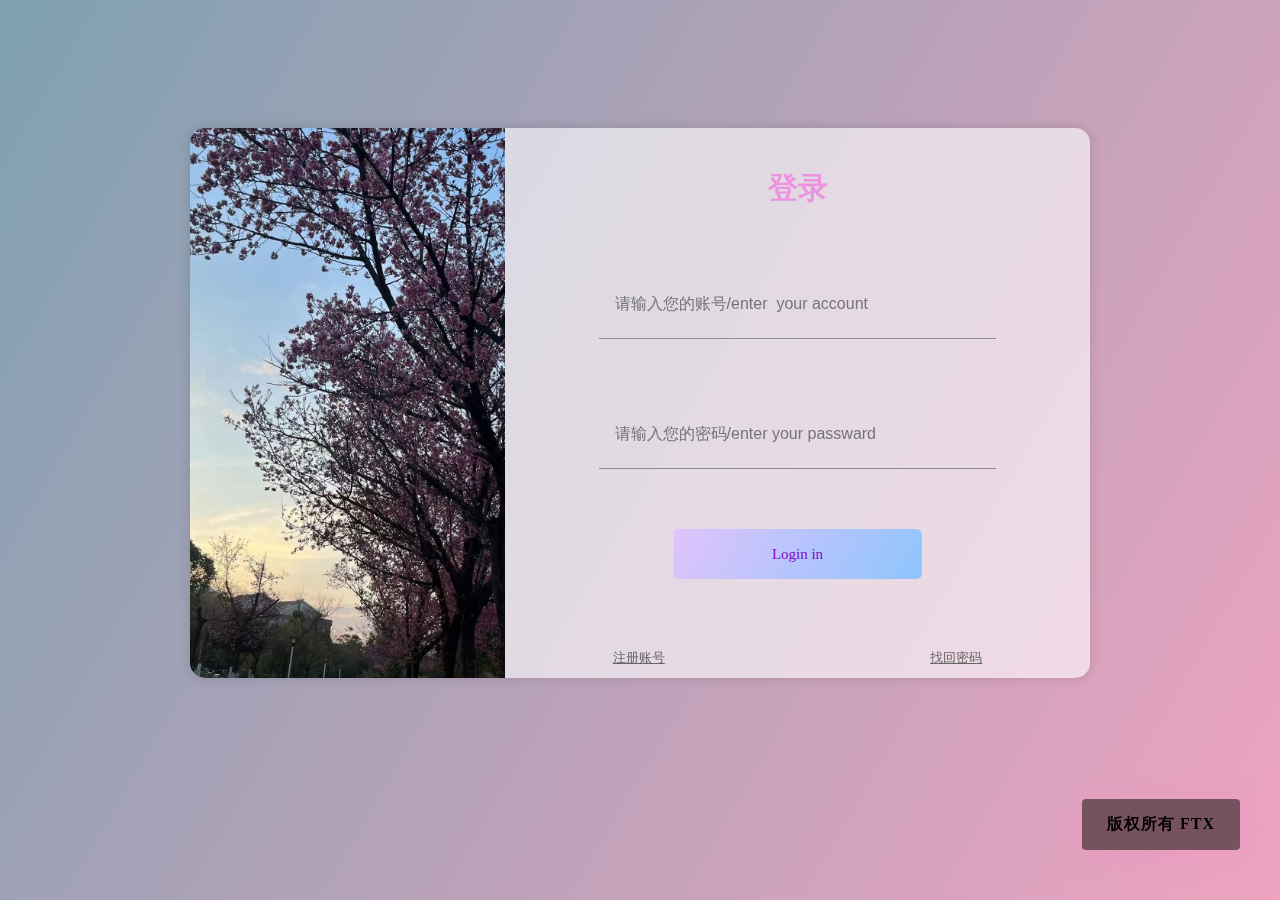
<file: login_page.html>
<!DOCTYPE html>
<html lang="en">

<head>
    <meta charset="UTF-8">
    <meta http-equiv="X-UA-Compatible" content="IE=edge">
    <meta name="viewport" content="width=device-width, initial-scale=1.0">
    
    <link rel="stylesheet" href="./css/登陆界面.css">
    
    <!-- <link rel="shortcut icon" href="myLogo.ico" type="image/x-icon"/> -->
    <title>登陆界面 </title>

</head>

<body>
    <div class="box">
        <div class="left"></div>

        <div class="right">
            <h4>登录</h4>
            <form action="">
                <input class="useracc" type="text" placeholder="请输入您的账号/enter  your account">
                <input class="useracc" type="password" placeholder="请输入您的密码/enter your passward">
                <a href="./slider.html" class="submit" target="_blank">Login in</a>
            </form>
            
            <div class="fn">
                <a href="#" target="_blank">注册账号</a>
                <a href="#" target="_blank">找回密码</a>
            </div>
        </div>
        
    </div>

    <a href="#" target="_blank" class="banquan">
        版权所有 FTX
      </a>

</body>

</html>
</file>
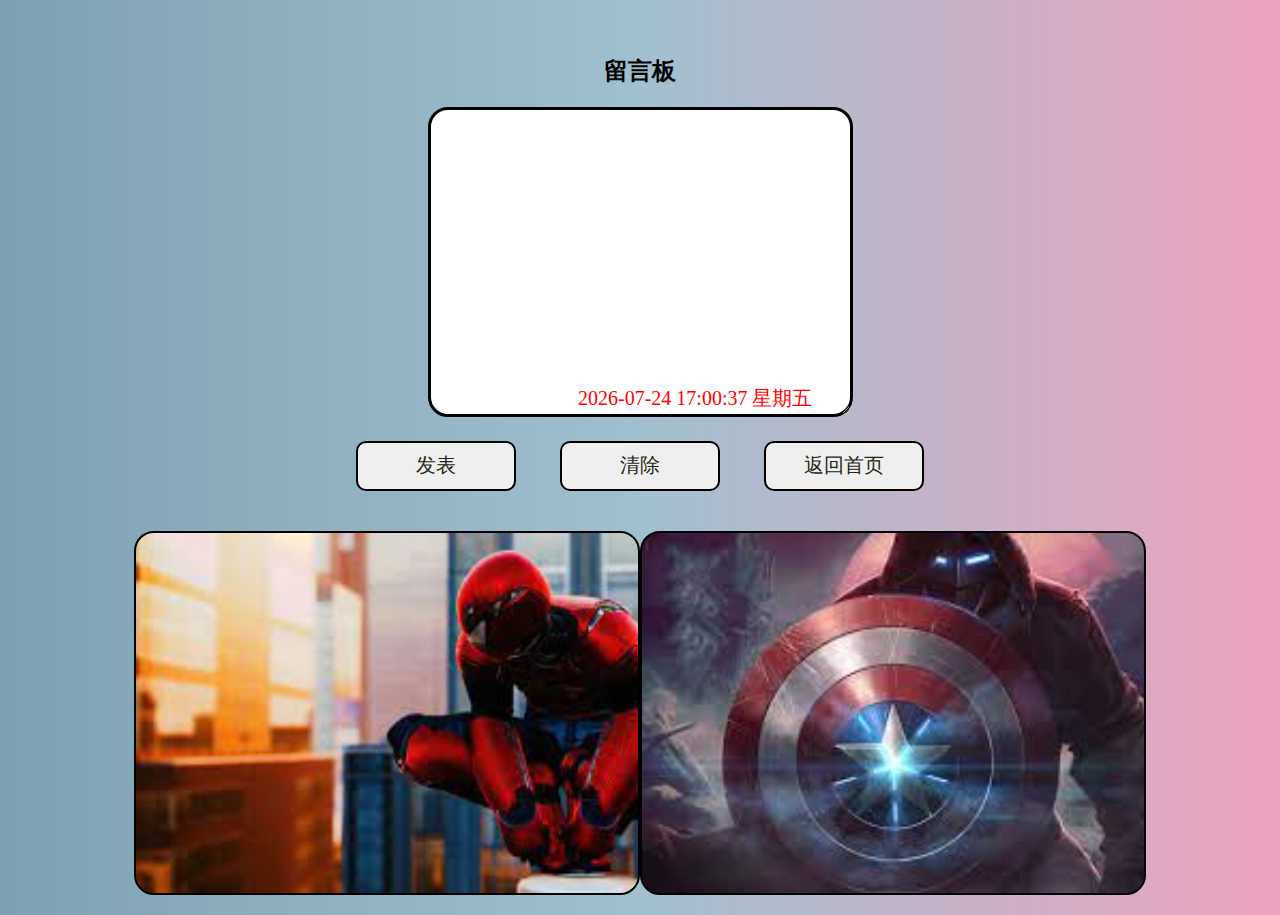
<file: message_board.html>
<!doctype html>
<html>
<head>
<meta charset="utf-8">
<title>留言板</title>
    <style>
          body{
            /* 网页背景颜色 */
            background: linear-gradient(to right, rgb(126, 161, 177) 0%,rgb(161, 192, 207) 50%,rgb(238, 163, 192) 100%);
        }

        ul{
            margin: 0;
            border-radius: 20px;
            list-style: none;    
            /* border: 2px solid purple;       */
            
        }
        h2{
            text-align: center;            
        }
        .comments,.viewCom{
            margin: 20px auto;
            width:80%;
            text-align: center;
            
            }

            /* 两个按钮 */
        .btnBox input{
            margin: 20px;
            width:160px;
            height: 50px;
/*            background: url("img/tree.jpg") 0 -30px no-repeat;*/
            color:rgb(38, 38, 21);
            font-size: 20px;
            border: 2px solid black;
            border-radius: 10px;
        }
        .btnBox input:hover{
            background-color: blue;
            transition: 2s;

        }

        /* 按钮下面两个内容框 */
        #viewComment1,#viewComment2{
            padding: 30px;
            width:500px;
            height: 300px;
            border:1px solid #999;
            border: 2px solid black;
        }
        .viewCom{
            display: flex;
            justify-content: space-around;
            text-align: left;
        }

        /* 日历 */
        .calendar{
            position: relative;
            top: -800px;
            left: 400px;
        }
        .calendar p{
            font-size: 22px;
        }

        .calendar p:nth-child(1){
            font-size: 30px;
        }
        .viewCom #viewComment1{
            background-image: url(./images/01.jpg);
            background-size: cover;
        }
        .viewCom #viewComment2{
            background-image: url(./images/04.jpg);
            background-size: cover;
        }

        /* 实时时间 */
        .time{
            position: relative;
            top: 377px;
            left: 570px;
            font-size: 20px;
            /* background-color: black; */
            /* width: 220px; */
        
        }
    </style>
</head>

<body onload="getCurrentTime()">
    <!-- 时间显示 -->
    <div class="time">
    <font color="red"><span id="nowSpan"></span></font> 
    </div>

    <h2>留言板</h2>
    <div class="comments">
        <textarea name="" id="com" cols="50" rows="20" style="border-radius: 20px; border: 3px solid black;"></textarea>
        <div class="btnBox">
            <input type="button" id="pub" value="发表">
            <input type="button" id="cls" value="清除">
            <a href="index.html"><input type="button" id="pub" value="返回首页"></a>
        </div>
    </div>
    <div class="viewCom">    
     <ul id="viewComment1"></ul>
     <ul id="viewComment2"></ul>    
    </div>

 
    <script>
        var oTxt = document.querySelector("#com");  // 获取留言输入框元素
        var oPub = document.querySelector("#pub");  // 获取发布按钮元素
        var oCls = document.querySelector("#cls");  // 获取清空按钮元素
        var oVm1 = document.querySelector("#viewComment1");  // 获取留言展示区域1元素
        var oVm2 = document.querySelector("#viewComment2");  // 获取留言展示区域2元素
            
        oPub.onclick = function () {
            if (oTxt.value == "") {
                alert("留言不能为空");
            } else {
                var oLi = document.createElement("li");
                oLi.innerHTML = oTxt.value + '<a href="#" class="delete">删除</a>';
                oVm1.appendChild(oLi);
                oTxt.value = ""; // 清空输入框内容
                attachDeleteEvent(oLi); // 添加删除事件
            }
        }
    
        // 添加删除事件的函数
        function attachDeleteEvent(element) {
            var deleteLink = element.querySelector('.delete');
            if (deleteLink) {
                deleteLink.onclick = function () {
                    // 删除父节点（即 <li> 元素）
                    element.parentNode.removeChild(element);
                };
            }
        }
    </script>

<!-- 实时时间 -->
    <script language="JavaScript">
        function getCurrentTime()   
        {   

        var today=new Date();//定义日期对象   

        var yyyy = today.getFullYear();//通过日期对象的getFullYear()方法返回年    

        var MM = today.getMonth()+1;//通过日期对象的getMonth()方法返回月    

        var dd = today.getDate();//通过日期对象的getDate()方法返回天     

        var hh=today.getHours();//通过日期对象的getHours方法返回小时   

        var mm=today.getMinutes();//通过日期对象的getMinutes方法返回分钟   

        var ss=today.getSeconds();//通过日期对象的getSeconds方法返回秒   

            

        MM=checkTime(MM);

        dd=checkTime(dd);

        mm=checkTime(mm);   

        ss=checkTime(ss);    

        var day; //用于保存星期（getDay()方法得到星期编号）

        if(today.getDay()==0)   day   =   "星期日 " 

        if(today.getDay()==1)   day   =   "星期一 " 

        if(today.getDay()==2)   day   =   "星期二 " 

        if(today.getDay()==3)   day   =   "星期三 " 

        if(today.getDay()==4)   day   =   "星期四 " 

        if(today.getDay()==5)   day   =   "星期五 " 

        if(today.getDay()==6)   day   =   "星期六 " 

        document.getElementById('nowSpan').innerHTML=yyyy+"-"+MM +"-"+ dd +" " + hh+":"+mm+":"+ss+"   " + day;   

        setTimeout('getCurrentTime()',1000);//每一秒中重新加载getCurrentTime()方法 

    }   


    //当分钟，月份，天数 小于10时是 9->09  补0函数
        function checkTime(i)   

        {   

            if (i<10){

                i="0" + i;

            }   
            return i;
        }  

   </script>
</body>
</html>
</file>
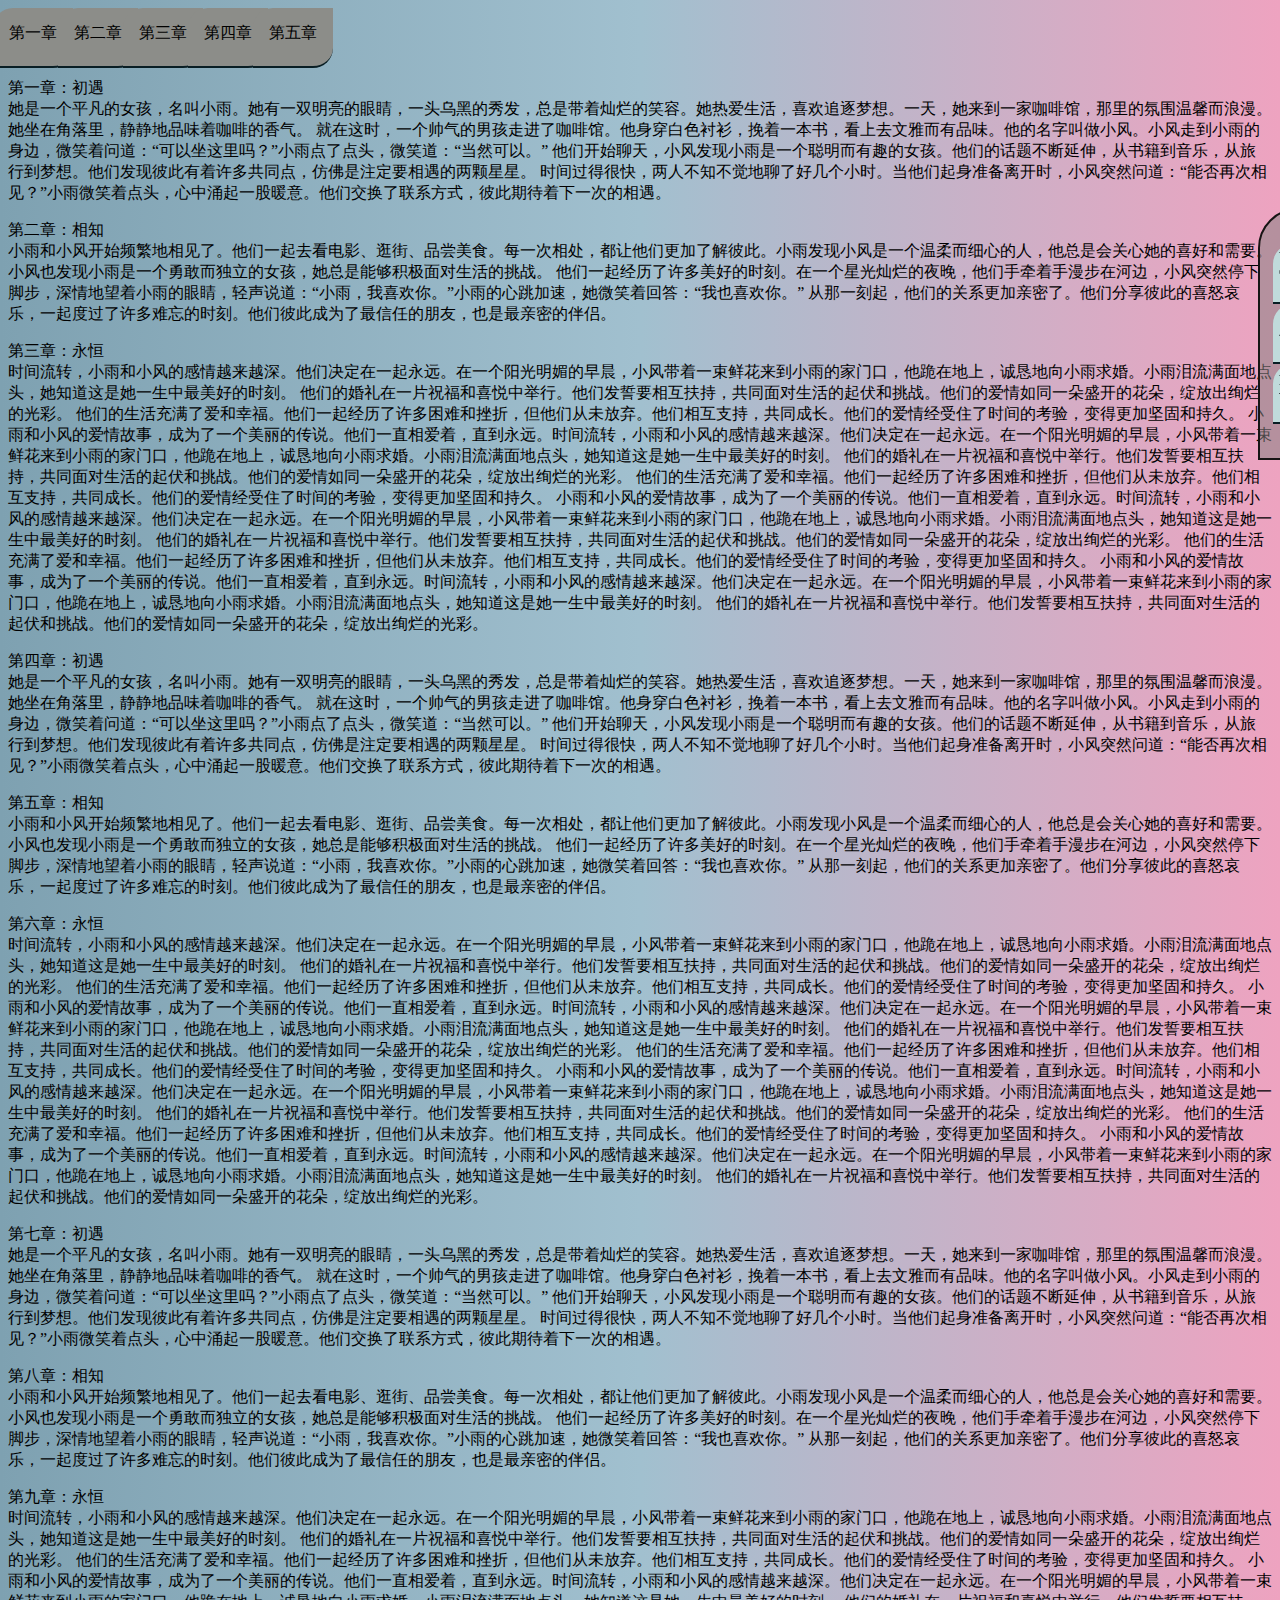
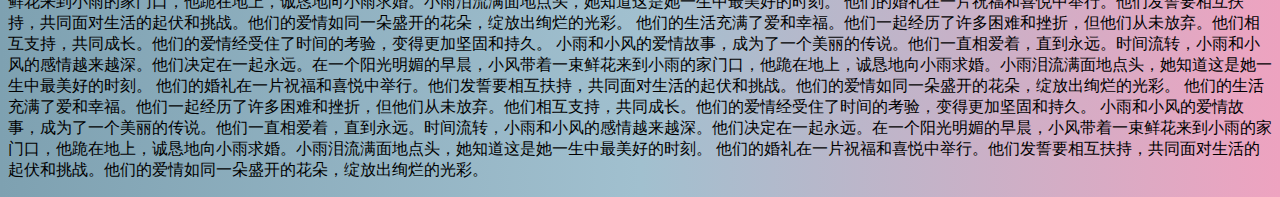
<file: novel.html>
<!DOCTYPE html>
<html lang="en">
<head>
    <meta charset="UTF-8">
    <meta name="viewport" content="width=device-width, initial-scale=1.0">
    <title>novel</title>
</head>
<link rel="stylesheet" href="./css/小说.css">
<style>
    body{
                background: linear-gradient(to right, rgb(126, 161, 177) 0%,rgb(161, 192, 207) 50%,rgb(238, 163, 192) 100%);
			}
</style>

<body>
    
    <!-- 小说篇章 -->
    <div class="outline">
        <li><a href="#top">第一章</a></li>
        <li><a href="#two">第二章</a></li>
        <li><a href="#three">第三章</a></li>
        <li><a href="#four">第四章</a></li>
        <li><a href="#five">第五章</a></li>
    </div>

    <!-- 右边侧边栏盒子 -->
    <ul class="move">
        
        <li class="one"><a href="https://www.ynni.edu.cn/web/11403/home" target="_blank">YMU<br>官网</a></li>

        <li><a href="index.html">回到<br>首页</a></li>

        <li><a href="#top">返回<br>顶部^</a>
            
        </li>
    </ul>

    <br><br><br>
    <p id="top">第一章：初遇<br>

        她是一个平凡的女孩，名叫小雨。她有一双明亮的眼睛，一头乌黑的秀发，总是带着灿烂的笑容。她热爱生活，喜欢追逐梦想。一天，她来到一家咖啡馆，那里的氛围温馨而浪漫。她坐在角落里，静静地品味着咖啡的香气。
        
        就在这时，一个帅气的男孩走进了咖啡馆。他身穿白色衬衫，挽着一本书，看上去文雅而有品味。他的名字叫做小风。小风走到小雨的身边，微笑着问道：“可以坐这里吗？”小雨点了点头，微笑道：“当然可以。”
        
        他们开始聊天，小风发现小雨是一个聪明而有趣的女孩。他们的话题不断延伸，从书籍到音乐，从旅行到梦想。他们发现彼此有着许多共同点，仿佛是注定要相遇的两颗星星。
        
        时间过得很快，两人不知不觉地聊了好几个小时。当他们起身准备离开时，小风突然问道：“能否再次相见？”小雨微笑着点头，心中涌起一股暖意。他们交换了联系方式，彼此期待着下一次的相遇。
    </p>

    <p id="two">第二章：相知<br>
        
        小雨和小风开始频繁地相见了。他们一起去看电影、逛街、品尝美食。每一次相处，都让他们更加了解彼此。小雨发现小风是一个温柔而细心的人，他总是会关心她的喜好和需要。小风也发现小雨是一个勇敢而独立的女孩，她总是能够积极面对生活的挑战。
        
        他们一起经历了许多美好的时刻。在一个星光灿烂的夜晚，他们手牵着手漫步在河边，小风突然停下脚步，深情地望着小雨的眼睛，轻声说道：“小雨，我喜欢你。”小雨的心跳加速，她微笑着回答：“我也喜欢你。”
        
        从那一刻起，他们的关系更加亲密了。他们分享彼此的喜怒哀乐，一起度过了许多难忘的时刻。他们彼此成为了最信任的朋友，也是最亲密的伴侣。</p>
    
    <p id="three">第三章：永恒<br>
        
        时间流转，小雨和小风的感情越来越深。他们决定在一起永远。在一个阳光明媚的早晨，小风带着一束鲜花来到小雨的家门口，他跪在地上，诚恳地向小雨求婚。小雨泪流满面地点头，她知道这是她一生中最美好的时刻。
        
        他们的婚礼在一片祝福和喜悦中举行。他们发誓要相互扶持，共同面对生活的起伏和挑战。他们的爱情如同一朵盛开的花朵，绽放出绚烂的光彩。
        
        他们的生活充满了爱和幸福。他们一起经历了许多困难和挫折，但他们从未放弃。他们相互支持，共同成长。他们的爱情经受住了时间的考验，变得更加坚固和持久。
        
        小雨和小风的爱情故事，成为了一个美丽的传说。他们一直相爱着，直到永远。时间流转，小雨和小风的感情越来越深。他们决定在一起永远。在一个阳光明媚的早晨，小风带着一束鲜花来到小雨的家门口，他跪在地上，诚恳地向小雨求婚。小雨泪流满面地点头，她知道这是她一生中最美好的时刻。
        
        他们的婚礼在一片祝福和喜悦中举行。他们发誓要相互扶持，共同面对生活的起伏和挑战。他们的爱情如同一朵盛开的花朵，绽放出绚烂的光彩。
        
        他们的生活充满了爱和幸福。他们一起经历了许多困难和挫折，但他们从未放弃。他们相互支持，共同成长。他们的爱情经受住了时间的考验，变得更加坚固和持久。
        
        小雨和小风的爱情故事，成为了一个美丽的传说。他们一直相爱着，直到永远。时间流转，小雨和小风的感情越来越深。他们决定在一起永远。在一个阳光明媚的早晨，小风带着一束鲜花来到小雨的家门口，他跪在地上，诚恳地向小雨求婚。小雨泪流满面地点头，她知道这是她一生中最美好的时刻。
        
        他们的婚礼在一片祝福和喜悦中举行。他们发誓要相互扶持，共同面对生活的起伏和挑战。他们的爱情如同一朵盛开的花朵，绽放出绚烂的光彩。
        
        他们的生活充满了爱和幸福。他们一起经历了许多困难和挫折，但他们从未放弃。他们相互支持，共同成长。他们的爱情经受住了时间的考验，变得更加坚固和持久。
        
        小雨和小风的爱情故事，成为了一个美丽的传说。他们一直相爱着，直到永远。时间流转，小雨和小风的感情越来越深。他们决定在一起永远。在一个阳光明媚的早晨，小风带着一束鲜花来到小雨的家门口，他跪在地上，诚恳地向小雨求婚。小雨泪流满面地点头，她知道这是她一生中最美好的时刻。
        
        他们的婚礼在一片祝福和喜悦中举行。他们发誓要相互扶持，共同面对生活的起伏和挑战。他们的爱情如同一朵盛开的花朵，绽放出绚烂的光彩。
        </p>
  
        <p id="four">第四章：初遇<br>

            她是一个平凡的女孩，名叫小雨。她有一双明亮的眼睛，一头乌黑的秀发，总是带着灿烂的笑容。她热爱生活，喜欢追逐梦想。一天，她来到一家咖啡馆，那里的氛围温馨而浪漫。她坐在角落里，静静地品味着咖啡的香气。
            
            就在这时，一个帅气的男孩走进了咖啡馆。他身穿白色衬衫，挽着一本书，看上去文雅而有品味。他的名字叫做小风。小风走到小雨的身边，微笑着问道：“可以坐这里吗？”小雨点了点头，微笑道：“当然可以。”
            
            他们开始聊天，小风发现小雨是一个聪明而有趣的女孩。他们的话题不断延伸，从书籍到音乐，从旅行到梦想。他们发现彼此有着许多共同点，仿佛是注定要相遇的两颗星星。
            
            时间过得很快，两人不知不觉地聊了好几个小时。当他们起身准备离开时，小风突然问道：“能否再次相见？”小雨微笑着点头，心中涌起一股暖意。他们交换了联系方式，彼此期待着下一次的相遇。
        </p>
    
        <p id="five">第五章：相知<br>
            
            小雨和小风开始频繁地相见了。他们一起去看电影、逛街、品尝美食。每一次相处，都让他们更加了解彼此。小雨发现小风是一个温柔而细心的人，他总是会关心她的喜好和需要。小风也发现小雨是一个勇敢而独立的女孩，她总是能够积极面对生活的挑战。
            
            他们一起经历了许多美好的时刻。在一个星光灿烂的夜晚，他们手牵着手漫步在河边，小风突然停下脚步，深情地望着小雨的眼睛，轻声说道：“小雨，我喜欢你。”小雨的心跳加速，她微笑着回答：“我也喜欢你。”
            
            从那一刻起，他们的关系更加亲密了。他们分享彼此的喜怒哀乐，一起度过了许多难忘的时刻。他们彼此成为了最信任的朋友，也是最亲密的伴侣。</p>
        
        <p>第六章：永恒<br>
            
            时间流转，小雨和小风的感情越来越深。他们决定在一起永远。在一个阳光明媚的早晨，小风带着一束鲜花来到小雨的家门口，他跪在地上，诚恳地向小雨求婚。小雨泪流满面地点头，她知道这是她一生中最美好的时刻。
            
            他们的婚礼在一片祝福和喜悦中举行。他们发誓要相互扶持，共同面对生活的起伏和挑战。他们的爱情如同一朵盛开的花朵，绽放出绚烂的光彩。
            
            他们的生活充满了爱和幸福。他们一起经历了许多困难和挫折，但他们从未放弃。他们相互支持，共同成长。他们的爱情经受住了时间的考验，变得更加坚固和持久。
            
            小雨和小风的爱情故事，成为了一个美丽的传说。他们一直相爱着，直到永远。时间流转，小雨和小风的感情越来越深。他们决定在一起永远。在一个阳光明媚的早晨，小风带着一束鲜花来到小雨的家门口，他跪在地上，诚恳地向小雨求婚。小雨泪流满面地点头，她知道这是她一生中最美好的时刻。
            
            他们的婚礼在一片祝福和喜悦中举行。他们发誓要相互扶持，共同面对生活的起伏和挑战。他们的爱情如同一朵盛开的花朵，绽放出绚烂的光彩。
            
            他们的生活充满了爱和幸福。他们一起经历了许多困难和挫折，但他们从未放弃。他们相互支持，共同成长。他们的爱情经受住了时间的考验，变得更加坚固和持久。
            
            小雨和小风的爱情故事，成为了一个美丽的传说。他们一直相爱着，直到永远。时间流转，小雨和小风的感情越来越深。他们决定在一起永远。在一个阳光明媚的早晨，小风带着一束鲜花来到小雨的家门口，他跪在地上，诚恳地向小雨求婚。小雨泪流满面地点头，她知道这是她一生中最美好的时刻。
            
            他们的婚礼在一片祝福和喜悦中举行。他们发誓要相互扶持，共同面对生活的起伏和挑战。他们的爱情如同一朵盛开的花朵，绽放出绚烂的光彩。
            
            他们的生活充满了爱和幸福。他们一起经历了许多困难和挫折，但他们从未放弃。他们相互支持，共同成长。他们的爱情经受住了时间的考验，变得更加坚固和持久。
            
            小雨和小风的爱情故事，成为了一个美丽的传说。他们一直相爱着，直到永远。时间流转，小雨和小风的感情越来越深。他们决定在一起永远。在一个阳光明媚的早晨，小风带着一束鲜花来到小雨的家门口，他跪在地上，诚恳地向小雨求婚。小雨泪流满面地点头，她知道这是她一生中最美好的时刻。
            
            他们的婚礼在一片祝福和喜悦中举行。他们发誓要相互扶持，共同面对生活的起伏和挑战。他们的爱情如同一朵盛开的花朵，绽放出绚烂的光彩。
            </p>

            <p>第七章：初遇<br>

                她是一个平凡的女孩，名叫小雨。她有一双明亮的眼睛，一头乌黑的秀发，总是带着灿烂的笑容。她热爱生活，喜欢追逐梦想。一天，她来到一家咖啡馆，那里的氛围温馨而浪漫。她坐在角落里，静静地品味着咖啡的香气。
                
                就在这时，一个帅气的男孩走进了咖啡馆。他身穿白色衬衫，挽着一本书，看上去文雅而有品味。他的名字叫做小风。小风走到小雨的身边，微笑着问道：“可以坐这里吗？”小雨点了点头，微笑道：“当然可以。”
                
                他们开始聊天，小风发现小雨是一个聪明而有趣的女孩。他们的话题不断延伸，从书籍到音乐，从旅行到梦想。他们发现彼此有着许多共同点，仿佛是注定要相遇的两颗星星。
                
                时间过得很快，两人不知不觉地聊了好几个小时。当他们起身准备离开时，小风突然问道：“能否再次相见？”小雨微笑着点头，心中涌起一股暖意。他们交换了联系方式，彼此期待着下一次的相遇。
            </p>
        
            <p>第八章：相知<br>
                
                小雨和小风开始频繁地相见了。他们一起去看电影、逛街、品尝美食。每一次相处，都让他们更加了解彼此。小雨发现小风是一个温柔而细心的人，他总是会关心她的喜好和需要。小风也发现小雨是一个勇敢而独立的女孩，她总是能够积极面对生活的挑战。
                
                他们一起经历了许多美好的时刻。在一个星光灿烂的夜晚，他们手牵着手漫步在河边，小风突然停下脚步，深情地望着小雨的眼睛，轻声说道：“小雨，我喜欢你。”小雨的心跳加速，她微笑着回答：“我也喜欢你。”
                
                从那一刻起，他们的关系更加亲密了。他们分享彼此的喜怒哀乐，一起度过了许多难忘的时刻。他们彼此成为了最信任的朋友，也是最亲密的伴侣。</p>
            
            <p>第九章：永恒<br>
                
                时间流转，小雨和小风的感情越来越深。他们决定在一起永远。在一个阳光明媚的早晨，小风带着一束鲜花来到小雨的家门口，他跪在地上，诚恳地向小雨求婚。小雨泪流满面地点头，她知道这是她一生中最美好的时刻。
                
                他们的婚礼在一片祝福和喜悦中举行。他们发誓要相互扶持，共同面对生活的起伏和挑战。他们的爱情如同一朵盛开的花朵，绽放出绚烂的光彩。
                
                他们的生活充满了爱和幸福。他们一起经历了许多困难和挫折，但他们从未放弃。他们相互支持，共同成长。他们的爱情经受住了时间的考验，变得更加坚固和持久。
                
                小雨和小风的爱情故事，成为了一个美丽的传说。他们一直相爱着，直到永远。时间流转，小雨和小风的感情越来越深。他们决定在一起永远。在一个阳光明媚的早晨，小风带着一束鲜花来到小雨的家门口，他跪在地上，诚恳地向小雨求婚。小雨泪流满面地点头，她知道这是她一生中最美好的时刻。
                
                他们的婚礼在一片祝福和喜悦中举行。他们发誓要相互扶持，共同面对生活的起伏和挑战。他们的爱情如同一朵盛开的花朵，绽放出绚烂的光彩。
                
                他们的生活充满了爱和幸福。他们一起经历了许多困难和挫折，但他们从未放弃。他们相互支持，共同成长。他们的爱情经受住了时间的考验，变得更加坚固和持久。
                
                小雨和小风的爱情故事，成为了一个美丽的传说。他们一直相爱着，直到永远。时间流转，小雨和小风的感情越来越深。他们决定在一起永远。在一个阳光明媚的早晨，小风带着一束鲜花来到小雨的家门口，他跪在地上，诚恳地向小雨求婚。小雨泪流满面地点头，她知道这是她一生中最美好的时刻。
                
                他们的婚礼在一片祝福和喜悦中举行。他们发誓要相互扶持，共同面对生活的起伏和挑战。他们的爱情如同一朵盛开的花朵，绽放出绚烂的光彩。
                
                他们的生活充满了爱和幸福。他们一起经历了许多困难和挫折，但他们从未放弃。他们相互支持，共同成长。他们的爱情经受住了时间的考验，变得更加坚固和持久。
                
                小雨和小风的爱情故事，成为了一个美丽的传说。他们一直相爱着，直到永远。时间流转，小雨和小风的感情越来越深。他们决定在一起永远。在一个阳光明媚的早晨，小风带着一束鲜花来到小雨的家门口，他跪在地上，诚恳地向小雨求婚。小雨泪流满面地点头，她知道这是她一生中最美好的时刻。
                
                他们的婚礼在一片祝福和喜悦中举行。他们发誓要相互扶持，共同面对生活的起伏和挑战。他们的爱情如同一朵盛开的花朵，绽放出绚烂的光彩。
                </p>
</file>
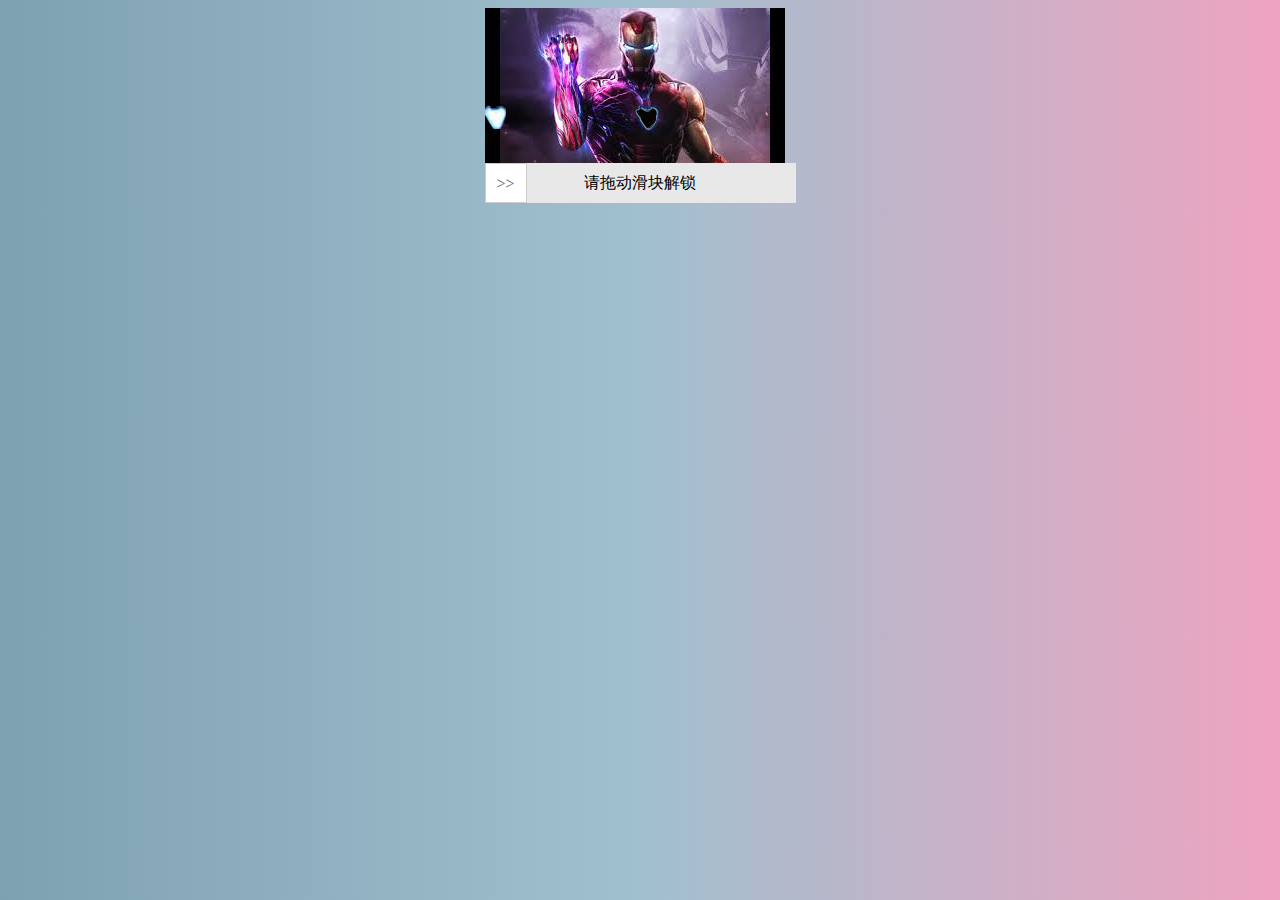
<file: slider.html>
<!DOCTYPE html>
<html lang="en">
<head>
    <meta charset="UTF-8">
    <title>滑块验证解锁</title>
    <style>
        body{
                background: linear-gradient(to right, rgb(126, 161, 177) 0%,rgb(161, 192, 207) 50%,rgb(238, 163, 192) 100%);
			}
        .totalBox {
            width: 311px;
            height:155px;
            margin:0 auto;
            position:relative;
        }
        .inner {
            position:absolute;
            left:0;
        }
        .drag{
            width: 311px;
            height: 40px;
            line-height: 40px;
            background-color: #e8e8e8;
            position: relative;
            margin:0 auto;
        }
        .bg{
            width:40px;
            height: 100%;
            position: absolute;
            background-color: #75CDF9;
        }
        .text{
            position: absolute;
            width: 100%;
            height: 100%;
            text-align: center;
            user-select: none;
        }
        .btn{
            width:40px;
            height: 38px;
            position: absolute;
            border:1px solid #ccc;
            cursor: move;
            font-family: "宋体";
            text-align: center;
            background-color: #fff;
            user-select: none;
            color:#666;
        }
        .totalBox img{
            top: 97px; 
            left: 0px;  
        }
    </style>
</head>
<body>
    <div class="totalBox">
        <img src="./images/Iron_man.png" alt="" class='img'>
        <img src="./images/power.png" alt="" class='inner'>
    </div>
    <div class="drag">
        <div class="bg"></div>
        <div class="text" onselectstart="return false;">请拖动滑块解锁</div>
        <div class="btn">&gt;&gt;</div>
    </div>
    <script>
        //一、定义一个获取DOM元素的方法
        var $ = function(selector){
            return  document.querySelector(selector);
        },
        inner=$('.inner'),//小图
        totalBox = $(".drag"),//容器
        bg = $(".bg"),//背景
        text = $(".text"),//文字
        btn = $(".btn"),//滑块
        success = false,//是否通过验证的标志
        distance = totalBox.offsetWidth - btn.offsetWidth;//滑动成功的宽度（距离）
        var offsetX=0;
        //二、给滑块注册鼠标按下事件
        btn.onmousedown = function(e){
            //1.鼠标按下之前必须清除掉后面设置的过渡属性
            btn.style.transition = "";
            bg.style.transition ="";
            inner.style.transition='';
            text.innerHTML='';
            //说明：clientX 事件属性会返回当事件被触发时，鼠标指针向对于浏览器页面(或客户区)的水平坐标。
            //2.当滑块位于初始位置时，得到鼠标按下时的水平位置
            var e = e || window.event;
            var downX = e.clientX;
            //三、给文档注册鼠标移动事件
            document.onmousemove = function(e){
                var e = e || window.event;
                //1.获取鼠标移动后的水平位置
                var moveX = e.clientX;
                //2.得到鼠标水平位置的偏移量（鼠标移动时的位置 - 鼠标按下时的位置）
                offsetX = moveX - downX;
                //3.在这里判断一下：鼠标水平移动的距离 与 滑动成功的距离 之间的关系
                if( offsetX > distance){
                    offsetX = distance;//如果滑过了终点，就将它停留在终点位置
                }else if( offsetX < 0){
                    offsetX = 0;//如果滑到了起点的左侧，就将它重置为起点位置
                }
                //4.根据鼠标移动的距离来动态设置滑块的偏移量和背景颜色的宽度
                btn.style.left = offsetX + "px";
                bg.style.width = offsetX + "px";
                inner.style.left=offsetX + "px";

                // 滑块需要滑动152px才可以验证成功
                if( offsetX == 152){
                    //1.设置滑动成功后的样式
                    text.innerHTML = "";
                    text.style.color = "#fff";
                    btn.innerHTML = "&radic;";
                    btn.style.color = "green";
                    bg.style.backgroundColor = "lightgreen";
                    success=true;
                    //成功后，清除掉鼠标按下事件和移动事件（因为移动时并不会涉及到鼠标松开事件）
                    btn.onmousedown = null;
                    document.onmousemove = null;
                    //3.成功解锁后的回调函数
                    var isVerified = false;
                    setTimeout(function(){
                        alert('解锁成功！');
        
                    // 下面这个函数是滑块验证成功之后跳转到指定的页面
                        isVerified = true;
                    if (isVerified) {
                        window.location.href = 'hometown.html';
                    }
                    },100);
                }
            }

            //四、给文档注册鼠标松开事件
            document.onmouseup = function(e){
                console.log(offsetX);
                //如果鼠标的水平移动距离 = 滑动成功的宽度
                if( success){
                   return;
                }else{
                    //反之，则将滑块复位（设置了1s的属性过渡效果）
                    btn.style.left = 0;
                    bg.style.width = 0;
                    inner.style.left=0;
                    btn.style.transition = "left 1s ease";
                    inner.style.transition = "left 1s ease";
                    bg.style.transition = "width 1s ease";
                }
                //只要鼠标松开了，说明此时不需要拖动滑块了，那么就清除鼠标移动和松开事件。
                document.onmousemove = null;
                document.onmouseup = null;
            }


        }
    </script>
</body>
</html>
</file>
<file: css/联系我们.css>
body{
    background: linear-gradient(to right, rgb(126, 161, 177) 0%,rgb(161, 192, 207) 50%,rgb(238, 163, 192) 100%);

}

#callbj {
    height: 100vh;
    background-image: url("https://pic.imgdb.cn/item/6279e3040947543129622c7c.jpg");
    background-repeat: no-repeat;
    background-size: 100%;
    border-radius: 20px;
}

#fa {
    margin-left: 900px;
    width: 380px;
    height: 26%;
    position: relative;
    /* overflow: hidden; */
    float: left;
}

#fa {
    /* font-family: -apple-system, sans-serif; */
    /* background-size: cover; */
    background-position: 50% 50%;
    background-repeat: no-repeat;
    color: #03081a;
    -webkit-user-select: none;
    user-select: none;
}

.wrap {
    position: relative;
    width: var(--frame-width);
    margin: 0 auto;
    top: 20%;
    /* transform: translate(-50%,-50%); */
}

.menu-frame {
    position: relative;
    z-index: 2;
    height: var(--frame-height);
    background-color: #fff;
    transform: rotate(-15deg);
}

.menu-frame.mask,
.menu-frame.mask::after,
.menu-frame.mask::before {
    background-color: #000;
}

.menu-frame.mask {
    z-index: 0;
    position: absolute;
    left: 0;
    top: 0;
    width: 100%;
    filter: opacity(.05) blur(2px);
    transform: rotate(-15deg) translate(-12%, 12%);
}

.menu {
    filter: drop-shadow(0 0 10px rgba(135, 135, 145, .18));
}

.menu .inner {
    display: flex;
    flex-direction: column;
    height: 100%;
    background-color: aquamarine;
    background-image: url("https://pic.imgdb.cn/item/627912290947543129b610ba.jpg");
}

.menu-head {
    padding: 15px 20px 20px;
    position: relative;
}

.menu-title {
    position: relative;
    color: #1a1a1a;
    font-size: 2em;
    font-weight: 600;
    z-index: 1;
    display: inline-block;
}

.menu-title::before {
    content: '';
    position: absolute;
    left: -2px;
    right: -2px;
    bottom: 5px;
    height: 10px;
    background-color: #ffa3bc;
    z-index: -1;
}

.menu-info {
    color: #0d111d;
    font-size: 1.5em;
    font-weight: 400;
}

.menu-list {
    padding: 10px 20px;
}

.menu-item {
    display: flex;
    align-items: center;
    /* font-family: "Pixel"; */
    padding: 10px 0;
}

.menu-item::after {
    content: '';
    display: block;
    flex: 1;
    border-top: 1px dotted #d5d6de;
    order: 2;
    margin: 0 20px;
}

.menu-item .menu-name {
    font-weight: normal;
    order: 1;
    letter-spacing: 1px;
}

.menu-item .menu-price {
    order: 3;
}

.menu-item i {
    padding: 0;
    font-size: 2em;
}

.menu-price .num {
    font-weight: 600;
    font-size: 20px;
}

.body {
    width: 150px;
    height: 96px;
    position: absolute;
    left: 0;
    bottom: 0;
    border-radius: 7px;
    background: #cbcbcb;
    transform-style: preserve-3d;
    transform-origin: 50% bottom;
    transform: rotateX(-90deg);
    animation: lid-body infinite 7s ease;
    background-image: linear-gradient(45deg, rgba(0, 0, 0, 0.24) 0%, rgba(0, 0, 0, 0) 100%);
}

.button a{
    display: block;
}
.button a:hover{
    background-color: red;
    transition: 1s;
}
</file>
<file: css/登陆界面.css>
* {
    margin: 0;
    padding: 0;
    box-sizing: border-box;
}

html {
    font-size: 10px;
}

html::before {
    content: '';
    width: 100%;
    height: 100%;
    position: fixed;
    z-index: -1;
    background: linear-gradient(120deg, rgb(126, 161, 177) 0%,rgb(238, 163, 192) 100%) no-repeat;
}

::selection {
    color: #fff;
    background-color: rgb(238, 163 , 192);
}
.box {
    display: flex;
    overflow: hidden;
    width: 90rem;
    height: 55rem;
    background-color: rgba(255,255,255,60%);
    border-radius: 1.5rem;
    margin: 10% auto;
    box-shadow: 0 0 1rem 0.2rem rgb(0 0 0 / 10%);
}

.box .left {
    position: relative;
    width: 35%;
    height: 100%;
    background-color: skyblue;
}

.box .left::before {
    content: '';
    position: absolute;
    width: 100%;
    height: 100%;
    background-image: url(../images/樱花01.jpg);
    background-size: cover;
    background-position: -10px 0px;
    opacity: 95;
}

.box .right {
    display: flex;
    width: 65%;
    flex-direction: column;
    align-items: center;
}

.box .right h4 {
    color: rgb(238, 147, 223);
    font-size: 3rem;
    margin-top: 4rem;
}

.box .right form {
    display: flex;
    flex-wrap: wrap;
    justify-content: center;
}


/* 用户输入文字时的文字变化 */
.box .right form .useracc {
    outline: none;
    width: 80%;
    height: 5em;
    font-size: 1.6rem;
    margin-top: 5rem;
    padding: 1rem 0 0 1.6rem;
    border: none;
    border-bottom:1px solid rgb(144, 140, 141);
    color: rgb(33, 27, 30);
    background-color: rgba(0,0,0,0);
}

.right .form .acc:focus {
    outline: none;
    color: rgb(238, 163, 192);
    padding: 1rem 0 0 1.6rem;
}

/* 登录按钮的修饰以及跳转 */
.right .submit {
    width: 60%;
    height: 5rem;
    color:  #800dc7;
    background-image: linear-gradient(120deg,#e0c3fc 0%,#8ec5fc 100%);
    font-size: 15px;
    border: none;
    border-radius: 0.5rem;
    margin: 6rem 0 0 50%;
    transform: translateX(-50%);
    text-decoration: none;
    text-align: center;
    line-height: 5rem;

}

/* 鼠标放到登录按钮上面的效果 */
.right .submit:hover {
    box-shadow: 0 0 2rem -0.5rem rgb(0 0 0 / 15%);
}

.right .fn {
    display: flex;
    justify-content: space-between;
    margin-top: 1rem;
    width: 70%;
}

.right .fn a {
    font-size: 1.3rem;
    margin-top: 5rem;
    padding: 1rem 2rem;
    color: #666;
}

.right .fn a:hover {
    color: rgb(144,129,241);

}


/* 右下角版权写法 */
.banquan {
    position: absolute;  /* 绝对定位 */
    right: 40px;         /* 距离右侧 40 像素 */
    bottom: 50px;        /* 距离底部 50 像素 */
    text-decoration: none;  /* 取消文本装饰（下划线等） */
    padding: 15px 25px;   /* 内边距 */
    border-radius: 4px;   /* 边框圆角 */
    box-shadow: 0px 4px 30px -6px rgba(243, 144, 199, 0.65);  /* 盒子阴影 */
    background: #75525e;  /* 背景颜色 */
    color: rgb(0, 0, 0);   /* 文本颜色 */
    font-weight: bold;    /* 文本粗细 */
    letter-spacing: 1px;  /* 字母间距 */
    font-size: 16px;      /* 字体大小 */
    transition: all 0.3s ease-in-out;  /* 所有属性变化的过渡效果 */
  }
  
  /* 屏幕宽度大于等于 500px 时的媒体查询 */
  @media screen and (min-width: 500px) {
    /* 鼠标悬停时的样式 */
    .banquan:hover {
      transform: scale(1.1);  /* 放大效果 */
      box-shadow: 0px 17px 20px -6px rgba(0, 0, 0, 0.36);  /* 改变盒子阴影 */
    }
  }
  
  /* 屏幕宽度小于等于 700px 时的媒体查询 */
  @media screen and (max-width: 700px) {
    /* 在指定范围内的屏幕宽度时的样式 */
    .banquan {
      position: relative;  /* 相对定位 */
      bottom: auto;        /* 重置底部位置 */
      right: auto;         /* 重置右侧位置 */
      margin-top: 20px;    /* 顶部外边距 */
    }
  
    /* 元素被点击或激活时的样式 */
    .banquan:active {
      transform: scale(1.1);  /* 放大效果 */
      box-shadow: 0px 17px 20px -6px rgba(36, 52, 70, 0.36);  /* 改变盒子阴影 */
    }
  }
</file>
<file: css/小说.css>
li {
    /* 定个位 */
    padding:5px 6px;
    margin-left:-15px;
    margin-top: 0px;
    
    /* 去点 */
    list-style: none;
    
    /* 把所有li变成块级 */
    display:block;
    background-color: #c0dbdb;
    
    /* 控制li盒子的大小 */
    width:60px;
    height: 60px;

    /* 保证盒子不被内容撑大 */
    box-sizing: border-box;

    /* li每一个盒子底部的边框线 */
    border-bottom: 2px solid rgb(9, 30, 36);

    /* 边框圆角效果 */
    border-radius: 20px 0;
    
}


ul {
    /* 父亲定位显示，便于子代li定位 */
    margin-top: 200px;
    margin-left: 1250px;
    padding: 34px 28px 14px;
    
    /* 父亲盒子ul的大小 */
    width: 56px;
    height: 200px;
    
    /* ul 的边框线 */
    border: 2px solid rgb(23, 20, 20);
    background-color:rgba(135, 130, 130, 0.548);
    
    /* 边框圆角效果 */
    border-radius: 40px 0;

    /*固定住父亲盒子的位置，为后期锚点效果做准备*/
    position: fixed;
}

a {
    /* 超链接去下划线，改颜色 */
    text-decoration: none;
    color: black;
}

/* 鼠标悬停在 li 上时的效果 */
li:hover{
    background-color: #b081aa;
    transition: 3s;
}


/* 章节显示盒子的背景 */
div {
    background-color: rgb(27, 26, 26);
}


/* 对盒子儿子进行定位，上色 */
.outline li{
/* 左飘让li盒子们对齐了 */
    float: left;
    width: 80px;
    display: block;
    text-align: center;
    line-height: 2.5;
    background-color: #8c8d89;
}
/* 加个效果 */
.outline li:hover {
    transition: 3s;
    background-color: aqua;
}
</file>
